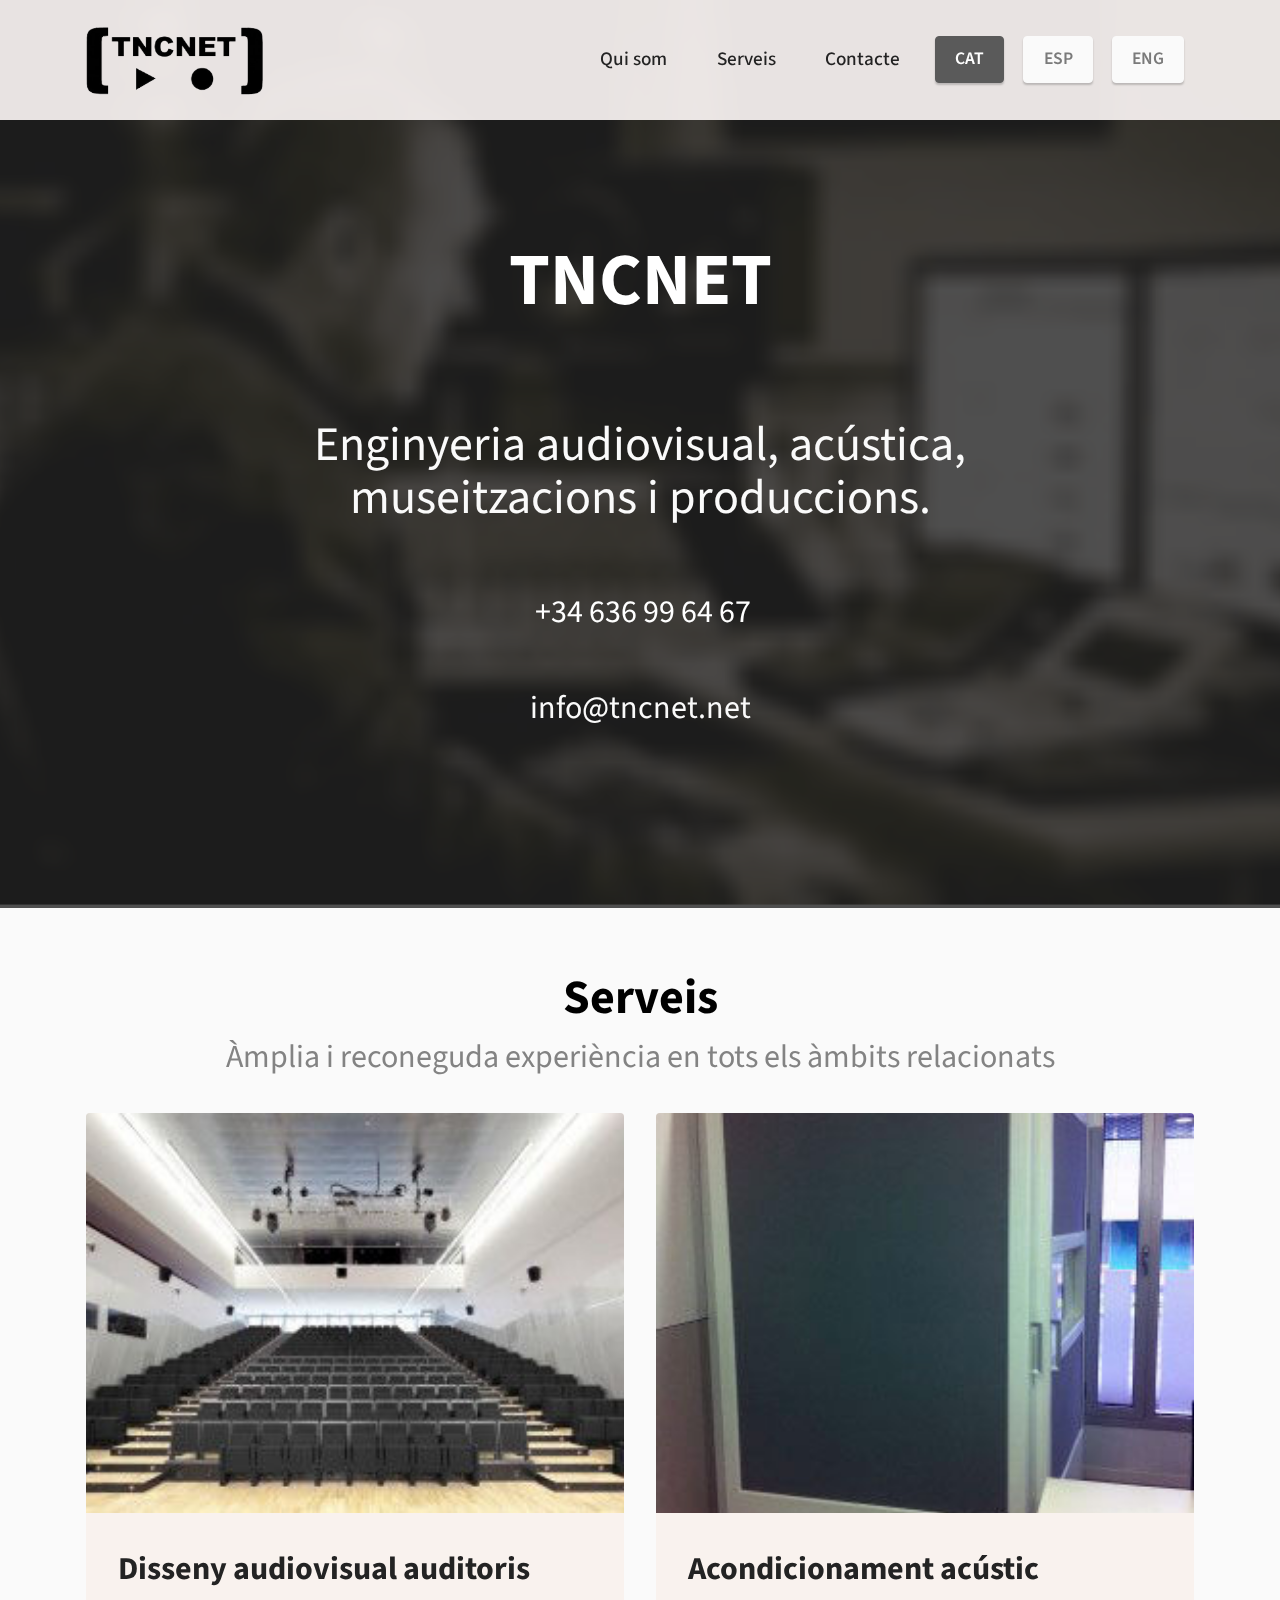
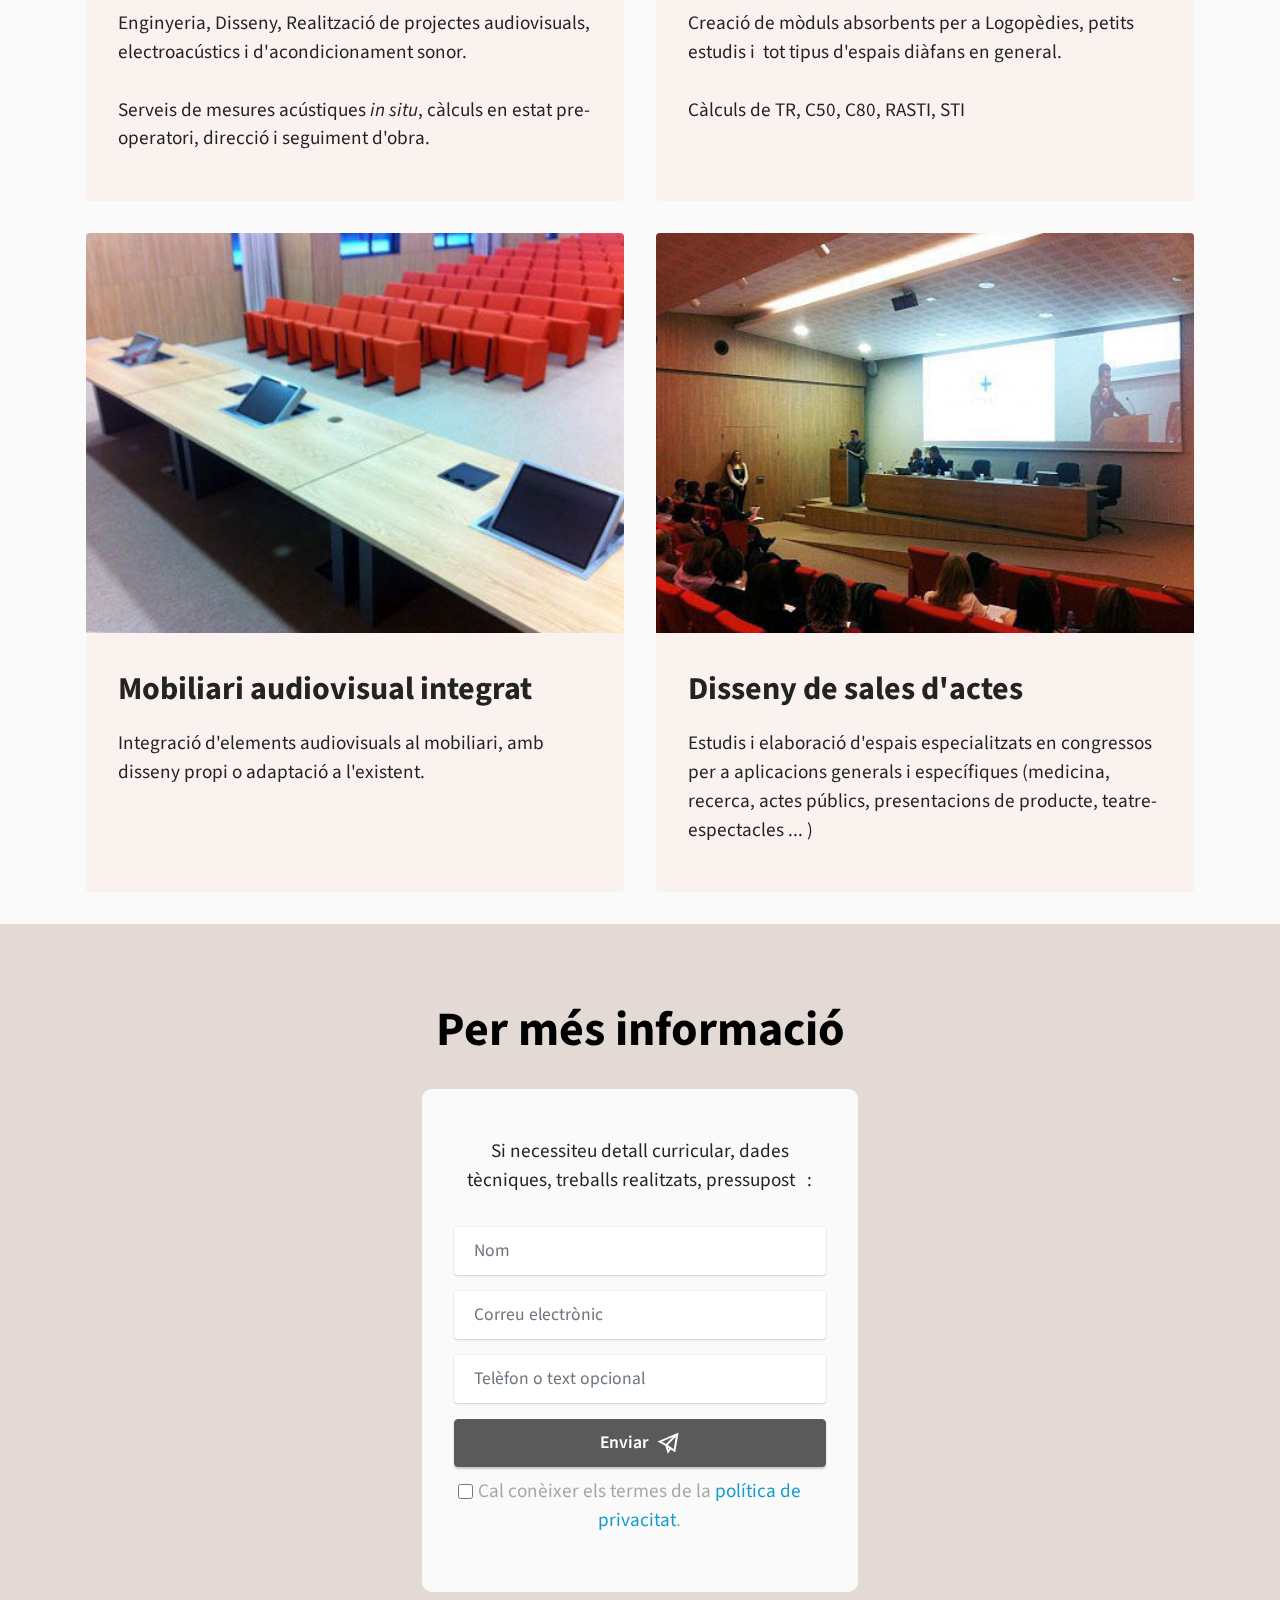
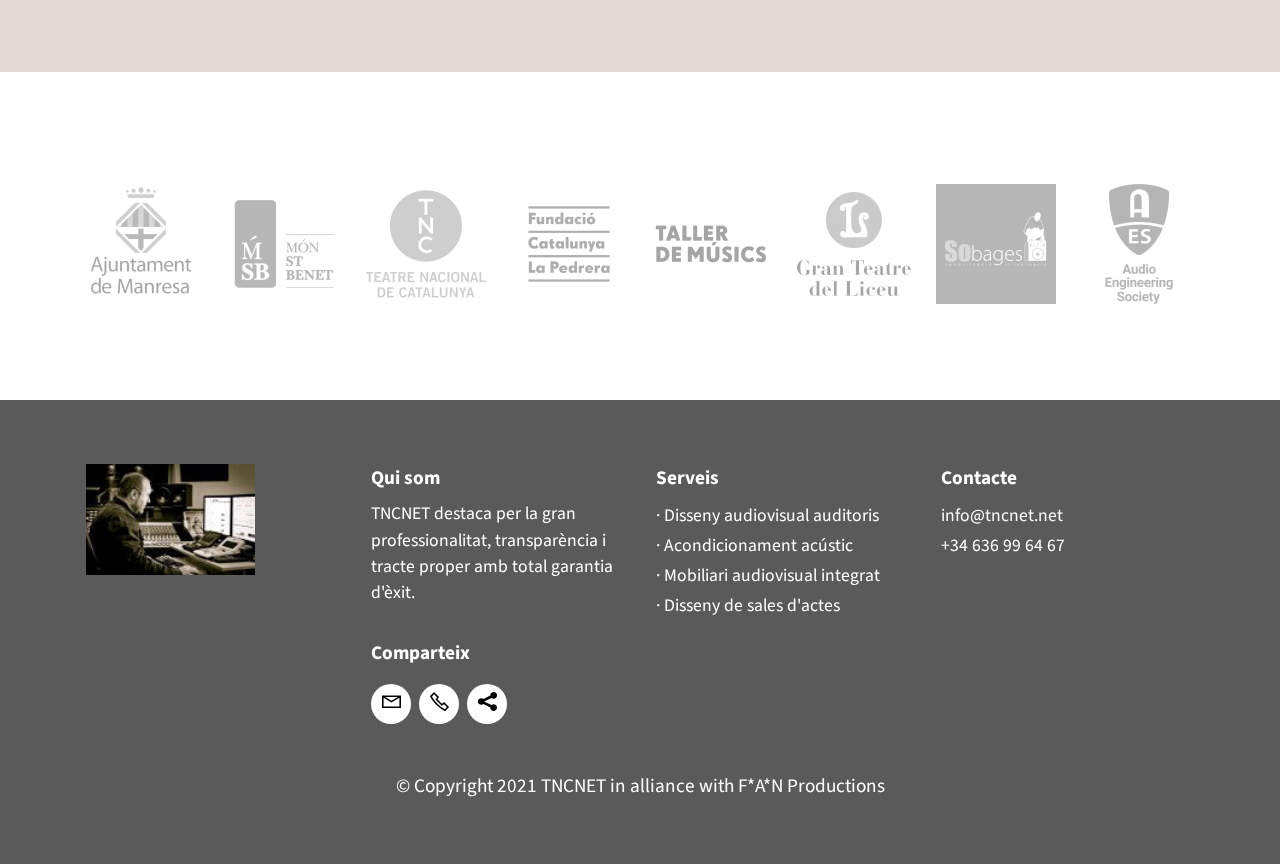
<file: index.html>
<!DOCTYPE html>
<html  >
<head>
  <!-- Site made with Mobirise Website Builder v5.4.1, https://mobirise.com -->
  <meta charset="UTF-8">
  <meta http-equiv="X-UA-Compatible" content="IE=edge">
  <meta name="generator" content="Mobirise v5.4.1, mobirise.com">
  <meta name="twitter:card" content="summary_large_image"/>
  <meta name="twitter:image:src" content="assets/images/index-meta.jpg">
  <meta property="og:image" content="assets/images/index-meta.jpg">
  <meta name="twitter:title" content="TNCNET">
  <meta name="viewport" content="width=device-width, initial-scale=1, minimum-scale=1">
  <link rel="shortcut icon" href="assets/images/favicon2-128x128.png" type="image/x-icon">
  <meta name="description" content="TNCNET Enginyeria audiovisual, acústica, museïtzacions i produccions.">
  
  
  <title>TNCNET</title>
  <link rel="stylesheet" href="assets/web/assets/mobirise-icons2/mobirise2.css">
  <link rel="stylesheet" href="assets/bootstrap/css/bootstrap.min.css">
  <link rel="stylesheet" href="assets/bootstrap/css/bootstrap-grid.min.css">
  <link rel="stylesheet" href="assets/bootstrap/css/bootstrap-reboot.min.css">
  <link rel="stylesheet" href="assets/parallax/jarallax.css">
  <link rel="stylesheet" href="assets/web/assets/gdpr-plugin/gdpr-styles.css">
  <link rel="stylesheet" href="assets/dropdown/css/style.css">
  <link rel="stylesheet" href="assets/socicon/css/styles.css">
  <link rel="stylesheet" href="assets/theme/css/style.css">
  <link rel="preload" href="https://fonts.googleapis.com/css?family=Source+Sans+Pro:200,200i,300,300i,400,400i,600,600i,700,700i,900,900i&display=swap" as="style" onload="this.onload=null;this.rel='stylesheet'">
  <noscript><link rel="stylesheet" href="https://fonts.googleapis.com/css?family=Source+Sans+Pro:200,200i,300,300i,400,400i,600,600i,700,700i,900,900i&display=swap"></noscript>
  <link rel="preload" as="style" href="assets/mobirise/css/mbr-additional.css"><link rel="stylesheet" href="assets/mobirise/css/mbr-additional.css" type="text/css">
  
  
  
  
</head>
<body>
  
  <section data-bs-version="5.1" class="menu menu2 cid-sJxQ693kge" once="menu" id="menu2-a">
    
    <nav class="navbar navbar-dropdown navbar-fixed-top navbar-expand-lg">
        <div class="container">
            <div class="navbar-brand">
                <span class="navbar-logo">
                    <a href="index.html">
                        <img src="assets/images/logo-negre-transp-sq-354x354.png" alt="" style="height: 6.2rem;">
                    </a>
                </span>
                
            </div>
            <button class="navbar-toggler" type="button" data-toggle="collapse" data-bs-toggle="collapse" data-target="#navbarSupportedContent" data-bs-target="#navbarSupportedContent" aria-controls="navbarNavAltMarkup" aria-expanded="false" aria-label="Toggle navigation">
                <div class="hamburger">
                    <span></span>
                    <span></span>
                    <span></span>
                    <span></span>
                </div>
            </button>
            <div class="collapse navbar-collapse" id="navbarSupportedContent">
                <ul class="navbar-nav nav-dropdown" data-app-modern-menu="true"><li class="nav-item"><a class="nav-link link text-black text-primary display-7" href="index.html#footer4-b">Qui som</a></li>
                    <li class="nav-item"><a class="nav-link link text-black text-primary display-7" href="index.html#features4-d">
                            Serveis<br></a></li>
                    <li class="nav-item"><a class="nav-link link text-black text-primary display-7" href="index.html#form7-f">Contacte</a>
                    </li></ul>
                
                <div class="navbar-buttons mbr-section-btn"><a class="btn btn-success display-4" href="index.html">CAT</a> <a class="btn btn-white display-4" href="esp.html">ESP</a> <a class="btn btn-white display-4" href="eng.html">ENG<br></a></div>
            </div>
        </div>
    </nav>
</section>

<section data-bs-version="5.1" class="header3 cid-sJy4nannp2 mbr-parallax-background" id="header3-c">

    

    <div class="mbr-overlay" style="opacity: 0.8; background-color: rgb(35, 35, 35);"></div>

    <div class="align-center container">
        <div class="row justify-content-center">
            <div class="col-12 col-lg-8">
                <h1 class="mbr-section-title mbr-fonts-style mb-3 display-1"><br><strong>TNCNET</strong><br><strong><br></strong></h1>
                <h2 class="mbr-section-subtitle mbr-fonts-style mb-3 display-2">Enginyeria audiovisual, acústica, museitzacions i produccions.</h2>
                <p class="mbr-text mbr-fonts-style display-5"><br>&nbsp;+34 636 99 64 67<br><br><a href="mailto:info@tncnet.net" class="text-white">info@tncnet.net</a><br></p>
                
            </div>
        </div>
    </div>
</section>

<section data-bs-version="5.1" class="features4 cid-sJzllHs8Yn" id="features4-d">
    
    
    <div class="container">
        <div class="mbr-section-head">
            <h4 class="mbr-section-title mbr-fonts-style align-center mb-0 display-2"><strong>
                Serveis</strong></h4>
            <h5 class="mbr-section-subtitle mbr-fonts-style align-center mb-0 mt-2 display-5">Àmplia i reconeguda experiència en tots els àmbits relacionats</h5>
        </div>
        <div class="row mt-4">
            <div class="item features-image сol-12 col-md-6 col-lg-6 active">
                <div class="item-wrapper">
                    <div class="item-img">
                        <img src="assets/images/280-0-3533157-105948-280x196.jpg" alt="" title="" data-slide-to="0" data-bs-slide-to="0">
                    </div>
                    <div class="item-content">
                        <h5 class="item-title mbr-fonts-style display-5"><strong>Disseny audiovisual auditoris<br></strong></h5>
                        
                        <p class="mbr-text mbr-fonts-style mt-3 display-7">Enginyeria, Disseny, Realització de projectes audiovisuals, electroacústics i d'acondicionament sonor.<br>
<br>Serveis de mesures acústiques <em>in situ</em>, càlculs en estat pre-operatori, direcció i seguiment d'obra.<br></p>
                    </div>
                    
                </div>
            </div>
            
            <div class="item features-image сol-12 col-md-6 col-lg-6">
                <div class="item-wrapper">
                    <div class="item-img">
                        <img src="assets/images/280-0-3532779-105949-280x374.jpg" alt="" title="" data-slide-to="1" data-bs-slide-to="1">
                    </div>
                    <div class="item-content">
                        <h5 class="item-title mbr-fonts-style display-5"><strong>Acondicionament acústic</strong><br></h5>
                        
                        <p class="mbr-text mbr-fonts-style mt-3 display-7">Creació de mòduls absorbents per a Logopèdies, petits estudis i&nbsp; tot tipus d'espais diàfans en general.<br>
<br>Càlculs de TR, C50, C80, RASTI, STI<br></p>
                    </div>
                    
                </div>
            </div><div class="item features-image сol-12 col-md-6 col-lg-6">
                <div class="item-wrapper">
                    <div class="item-img">
                        <img src="assets/images/440-0-3531470-105949-440x328.jpg" alt="" title="" data-slide-to="2" data-bs-slide-to="2">
                    </div>
                    <div class="item-content">
                        <h5 class="item-title mbr-fonts-style display-5"><strong>Mobiliari audiovisual integrat</strong></h5>
                        
                        <p class="mbr-text mbr-fonts-style mt-3 display-7">Integració d'elements audiovisuals al mobiliari, amb disseny propi o adaptació a l'existent.<br><br></p>
                    </div>
                    
                </div>
            </div><div class="item features-image сol-12 col-md-6 col-lg-6">
                <div class="item-wrapper">
                    <div class="item-img">
                        <img src="assets/images/440-0-3531468-105949-440x328.jpg" alt="" title="" data-slide-to="3" data-bs-slide-to="3">
                    </div>
                    <div class="item-content">
                        <h5 class="item-title mbr-fonts-style display-5"><strong>Disseny de sales d'actes</strong></h5>
                        
                        <p class="mbr-text mbr-fonts-style mt-3 display-7">Estudis i elaboració d'espais especialitzats en congressos per a aplicacions generals i específiques (medicina, recerca, actes públics, presentacions de producte,  teatre-espectacles ... )<br></p>
                    </div>
                    
                </div>
            </div>

        </div>
    </div>
</section>

<section data-bs-version="5.1" class="form7 cid-sJzypygAZo" id="form7-f">
    
    
    <div class="container">
        <div class="mbr-section-head">
            <h3 class="mbr-section-title mbr-fonts-style align-center mb-0 display-2"><strong>Per més informació</strong></h3>
            
        </div>
        <div class="row justify-content-center mt-4">
            <div class="col-lg-8 mx-auto mbr-form" data-form-type="formoid">
                <form action="https://mobirise.eu/" method="POST" class="mbr-form form-with-styler mx-auto" data-form-title="Form Name"><input type="hidden" name="email" data-form-email="true" value="n2ZhlMIg/NEO07nO8/ekLpgXBn0ohzSUQUsSRLzn6tiI0lVAGU/O+hUuTVPPwo5NzUHO2XrVq9gP45bHzgceQMe/UZy+E0aS7OvrBqZ5k+UHDg55SPxoojmfzccs54nq">
                    <p class="mbr-text mbr-fonts-style align-center mb-4 display-7">Si necessiteu detall curricular, dades tècniques, treballs realitzats, pressupost&nbsp; &nbsp;:</p>
                    <div class="row">
                        <div hidden="hidden" data-form-alert="" class="alert alert-success col-12">Gràcies per escriure'ns, de seguida us contactarem.
Salutacions.</div>
                        <div hidden="hidden" data-form-alert-danger="" class="alert alert-danger col-12">Oops...! some
                            problem!</div>
                    </div>
                    <div class="dragArea row">
                        <div class="col-lg-12 col-md-12 col-sm-12 form-group mb-3" data-for="name">
                            <input type="text" name="name" placeholder="Nom" data-form-field="name" class="form-control" value="" id="name-form7-f">
                        </div>
                        <div class="col-lg-12 col-md-12 col-sm-12 form-group mb-3" data-for="email">
                            <input type="email" name="email" placeholder="Correu electrònic" data-form-field="email" class="form-control" value="" id="email-form7-f">
                        </div>
                        <div data-for="phone" class="col-lg-12 col-md-12 col-sm-12 form-group mb-3">
                            <input type="tel" name="phone" placeholder="Telèfon o text opcional" data-form-field="phone" class="form-control" value="" id="phone-form7-f">
                        </div>
                        <div class="col-auto mbr-section-btn align-center"><button type="submit" class="btn btn-success display-4"><span class="mobi-mbri mobi-mbri-paper-plane mbr-iconfont mbr-iconfont-btn"></span>Enviar</button></div>
                    </div>
                <span class="gdpr-block">
<label>
<span class="textGDPR display-7" style="color: #a7a7a7"><input type="checkbox" name="gdpr" id="gdpr-form7-f" required="">Cal conèixer els termes de la <a style="color: #149dcc; text-decoration: none;" href="policy.html">política de privacitat</a>.</span>
</label>
</span></form>
            </div>
        </div>
    </div>
</section>

<section data-bs-version="5.1" class="clients1 cid-sJzx4ZHbN5" id="clients1-e">
    
    <div class="images-container container">
        <div class="mbr-section-head">
            
            
            
        </div>
        <div class="row justify-content-center mt-4">
            <div class="col-md-3 card">
                <img src="assets/images/ajuntament-manresa-1-240x240.png" alt="">
            </div>
            <div class="col-md-3 card">
                <img src="assets/images/msb-240x240.png" alt="">
            </div>
            <div class="col-md-3 card">
                <img src="assets/images/tnc-240x240.png" alt="">
            </div>
            <div class="col-md-3 card">
                <img src="assets/images/fclp-240x240.png" alt="">
            </div>
            <div class="col-md-3 card">
                <img src="assets/images/taller-de-msics-240x240.png" alt="">
            </div>
            <div class="col-md-3 card">
                <img src="assets/images/liceu-240x240.png" alt="">
            </div>
            <div class="col-md-3 card">
                <img src="assets/images/sobages-1-240x240.png" alt="">
            </div>
            <div class="col-md-3 card">
                <img src="assets/images/aes-2-240x240.png" alt="">
            </div>
        </div>
    </div>
</section>

<section data-bs-version="5.1" class="footer4 cid-sJxRwlLPLX" once="footers" id="footer4-b">

    
    
    <div class="container">
        <div class="row mbr-white">
            <div class="col-6 col-lg-3">
                <div class="media-wrap col-md-8 col-12">
                    <a href="index.html">
                        <img src="assets/images/140-0-3499539-105949-140x92.jpg" alt="">
                    </a>
                </div>
            </div>
            <div class="col-12 col-md-6 col-lg-3">
                <h5 class="mbr-section-subtitle mbr-fonts-style mb-2 display-7"><strong>Qui som</strong></h5>
                <p class="mbr-text mbr-fonts-style mb-4 display-4">TNCNET destaca per la gran professionalitat, transparència i tracte proper amb total garantia d'èxit.</p>
                <h5 class="mbr-section-subtitle mbr-fonts-style mb-3 display-7"><strong>Comparteix</strong></h5>
                <div class="social-row display-7">
                    <div class="soc-item">
                        <a href="mailto:info@tcnet.net">
                            <span class="mbr-iconfont mobi-mbri-letter mobi-mbri"></span>
                        </a>
                    </div>
                    <div class="soc-item">
                        <a href="sms:+34636996467">
                            <span class="mbr-iconfont mobi-mbri-phone mobi-mbri"></span>
                        </a>
                    </div>
                    <div class="soc-item">
                        <a href="index.html">
                            <span class="mbr-iconfont socicon-sharethis socicon"></span>
                        </a>
                    </div>
                    
                </div>
            </div>
            <div class="col-12 col-md-6 col-lg-3">
                <h5 class="mbr-section-subtitle mbr-fonts-style mb-2 display-7">
                    <strong>Serveis</strong></h5>
                <ul class="list mbr-fonts-style display-4">
                    <li class="mbr-text item-wrap">· Disseny audiovisual auditoris</li>
                    <li class="mbr-text item-wrap">· Acondicionament acústic</li>
                    <li class="mbr-text item-wrap">· Mobiliari audiovisual integrat</li>
                    <li class="mbr-text item-wrap">· Disseny de sales d'actes</li>
                </ul>
            </div>
            <div class="col-12 col-md-6 col-lg-3">
                <h5 class="mbr-section-subtitle mbr-fonts-style mb-2 display-7">
                    <strong>Contacte</strong></h5>
                <ul class="list mbr-fonts-style display-4">
                    <li class="mbr-text item-wrap"><a href="mailto:info@tncnet.com" class="text-white">info@tncnet.net</a></li><li class="mbr-text item-wrap">+34 636 99 64 67</li>
                    <li class="mbr-text item-wrap"><br></li>
                </ul>
            </div>
            <div class="col-12 mt-4">
                <p class="mbr-text mb-0 mbr-fonts-style copyright align-center display-7">
                    © Copyright 2021 TNCNET in alliance with F*A*N Productions</p>
            </div>
        </div>
    </div>
</section>

<section style="background-color: #fff; font-family: -apple-system, BlinkMacSystemFont, 'Segoe UI', 'Roboto', 'Helvetica Neue', Arial, sans-serif; color:#aaa; font-size:12px; padding: 0; align-items: center; display: flex;">
<a href="https://mobirise.site/l"></a></section>

<script src="assets/bootstrap/js/bootstrap.bundle.min.js"></script>
<script src="assets/parallax/jarallax.js"></script>
<script src="assets/smoothscroll/smooth-scroll.js"></script>
<script src="assets/ytplayer/index.js"></script>
<script src="assets/dropdown/js/navbar-dropdown.js"></script>
<script src="assets/theme/js/script.js"></script>
<script src="assets/formoid/formoid.min.js"></script>  
    
</body>
</html>
</file>
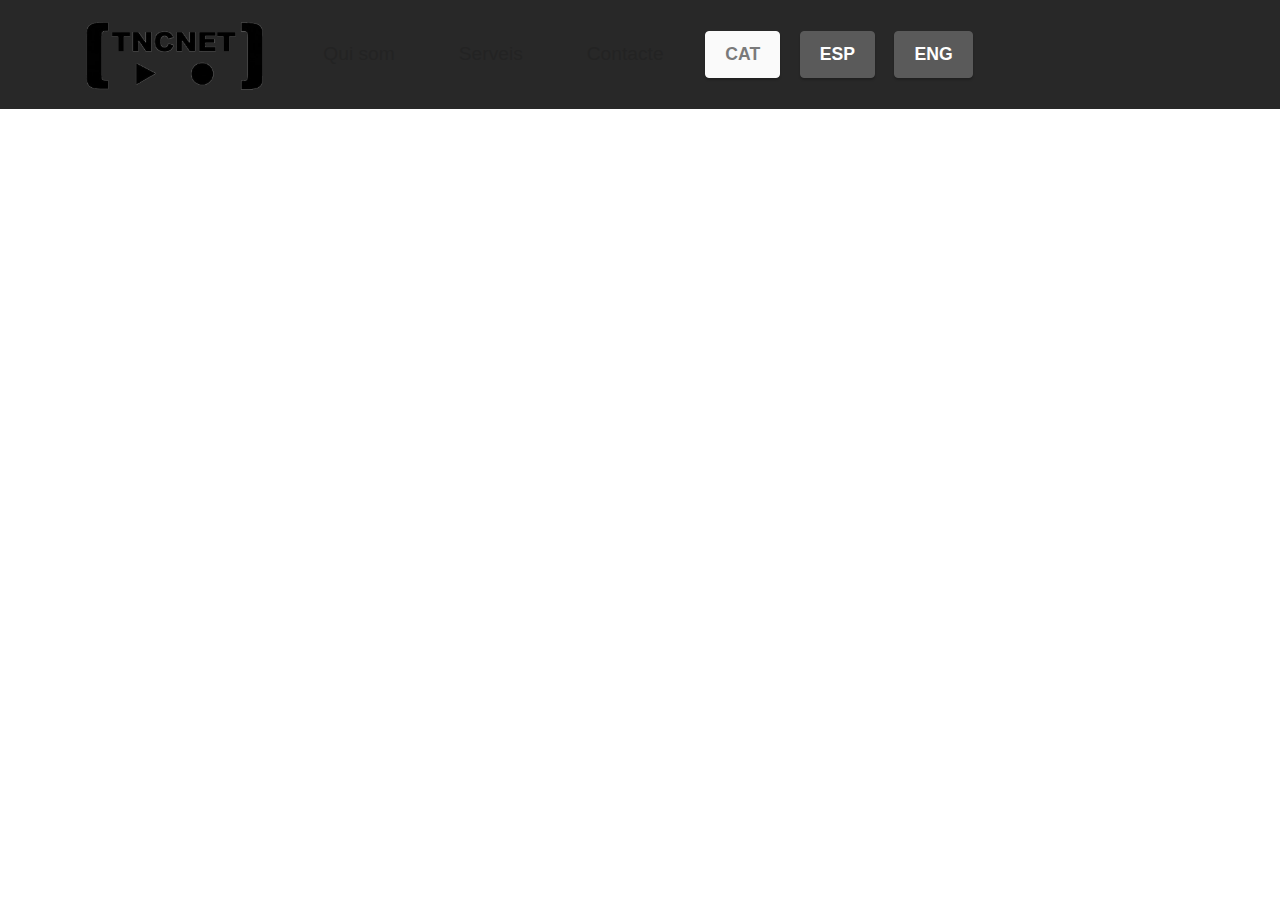
<file: eng.html>
<!DOCTYPE html>
<html  >
<head>
  <!-- Site made with Mobirise Website Builder v5.4.1, https://mobirise.com -->
  <meta charset="UTF-8">
  <meta http-equiv="X-UA-Compatible" content="IE=edge">
  <meta name="generator" content="Mobirise v5.4.1, mobirise.com">
  <meta name="twitter:card" content="summary_large_image"/>
  <meta name="twitter:image:src" content="assets/images/eng-meta.jpg">
  <meta property="og:image" content="assets/images/eng-meta.jpg">
  <meta name="twitter:title" content="TNCNET eng">
  <meta name="viewport" content="width=device-width, initial-scale=1, minimum-scale=1">
  <link rel="shortcut icon" href="assets/images/favicon-128x128.png" type="image/x-icon">
  <meta name="description" content="TNCNET Audiovisual Engineering, Acoustics, Museizations and Productions.">
  
  
  <title>TNCNET eng</title>
  <link rel="stylesheet" href="assets/bootstrap/css/bootstrap.min.css">
  <link rel="stylesheet" href="assets/bootstrap/css/bootstrap-grid.min.css">
  <link rel="stylesheet" href="assets/bootstrap/css/bootstrap-reboot.min.css">
  <link rel="stylesheet" href="assets/dropdown/css/style.css">
  <link rel="stylesheet" href="assets/socicon/css/styles.css">
  <link rel="stylesheet" href="assets/theme/css/style.css">
  <link rel="preload" href="https://fonts.googleapis.com/css?family=Jost:100,200,300,400,500,600,700,800,900,100i,200i,300i,400i,500i,600i,700i,800i,900i&display=swap" as="style" onload="this.onload=null;this.rel='stylesheet'">
  <noscript><link rel="stylesheet" href="https://fonts.googleapis.com/css?family=Jost:100,200,300,400,500,600,700,800,900,100i,200i,300i,400i,500i,600i,700i,800i,900i&display=swap"></noscript>
  <link rel="preload" as="style" href="assets/mobirise/css/mbr-additional.css"><link rel="stylesheet" href="assets/mobirise/css/mbr-additional.css" type="text/css">
  
  
  
  
</head>
<body>
  
  <section data-bs-version="5.1" class="menu menu2 cid-sJxPJzlJVs" once="menu" id="menu2-8">
    
    <nav class="navbar navbar-dropdown navbar-fixed-top navbar-expand-lg">
        <div class="container">
            <div class="navbar-brand">
                <span class="navbar-logo">
                    <a href="index.html">
                        <img src="assets/images/logo-negre-transp-sq-354x354.png" alt="" style="height: 6.2rem;">
                    </a>
                </span>
                
            </div>
            <button class="navbar-toggler" type="button" data-toggle="collapse" data-bs-toggle="collapse" data-target="#navbarSupportedContent" data-bs-target="#navbarSupportedContent" aria-controls="navbarNavAltMarkup" aria-expanded="false" aria-label="Toggle navigation">
                <div class="hamburger">
                    <span></span>
                    <span></span>
                    <span></span>
                    <span></span>
                </div>
            </button>
            <div class="collapse navbar-collapse" id="navbarSupportedContent">
                <ul class="navbar-nav nav-dropdown" data-app-modern-menu="true"><li class="nav-item"><a class="nav-link link text-black text-primary display-7" href="index.html#footer4-b">Qui som</a></li>
                    <li class="nav-item"><a class="nav-link link text-black text-primary display-7" href="index.html#features4-d">
                            Serveis<br></a></li>
                    <li class="nav-item"><a class="nav-link link text-black text-primary display-7" href="index.html#form7-f">Contacte</a>
                    </li></ul>
                
                <div class="navbar-buttons mbr-section-btn"><a class="btn btn-white display-4" href="index.html">CAT</a> <a class="btn btn-success display-4" href="esp.html">ESP</a> <a class="btn btn-success display-4" href="eng.html">ENG<br></a></div>
            </div>
        </div>
    </nav>
</section><section style="background-color: #fff; font-family: -apple-system, BlinkMacSystemFont, 'Segoe UI', 'Roboto', 'Helvetica Neue', Arial, sans-serif; color:#aaa; font-size:12px; padding: 0; align-items: center; display: flex;"><a href="https://mobirise.site/v" style="flex: 1 1; height: 3rem; padding-left: 1rem;"></a><p style="flex: 0 0 auto; margin:0; padding-right:1rem;">Built with Mobirise - <a href="https://mobirise.site/m" style="color:#aaa;">Find more</a></p></section><script src="assets/bootstrap/js/bootstrap.bundle.min.js"></script>  <script src="assets/smoothscroll/smooth-scroll.js"></script>  <script src="assets/ytplayer/index.js"></script>  <script src="assets/dropdown/js/navbar-dropdown.js"></script>  <script src="assets/theme/js/script.js"></script>  
  
  
 <div id="scrollToTop" class="scrollToTop mbr-arrow-up"><a style="text-align: center;"><i class="mbr-arrow-up-icon mbr-arrow-up-icon-cm cm-icon cm-icon-smallarrow-up"></i></a></div>
  </body>
</html>
</file>
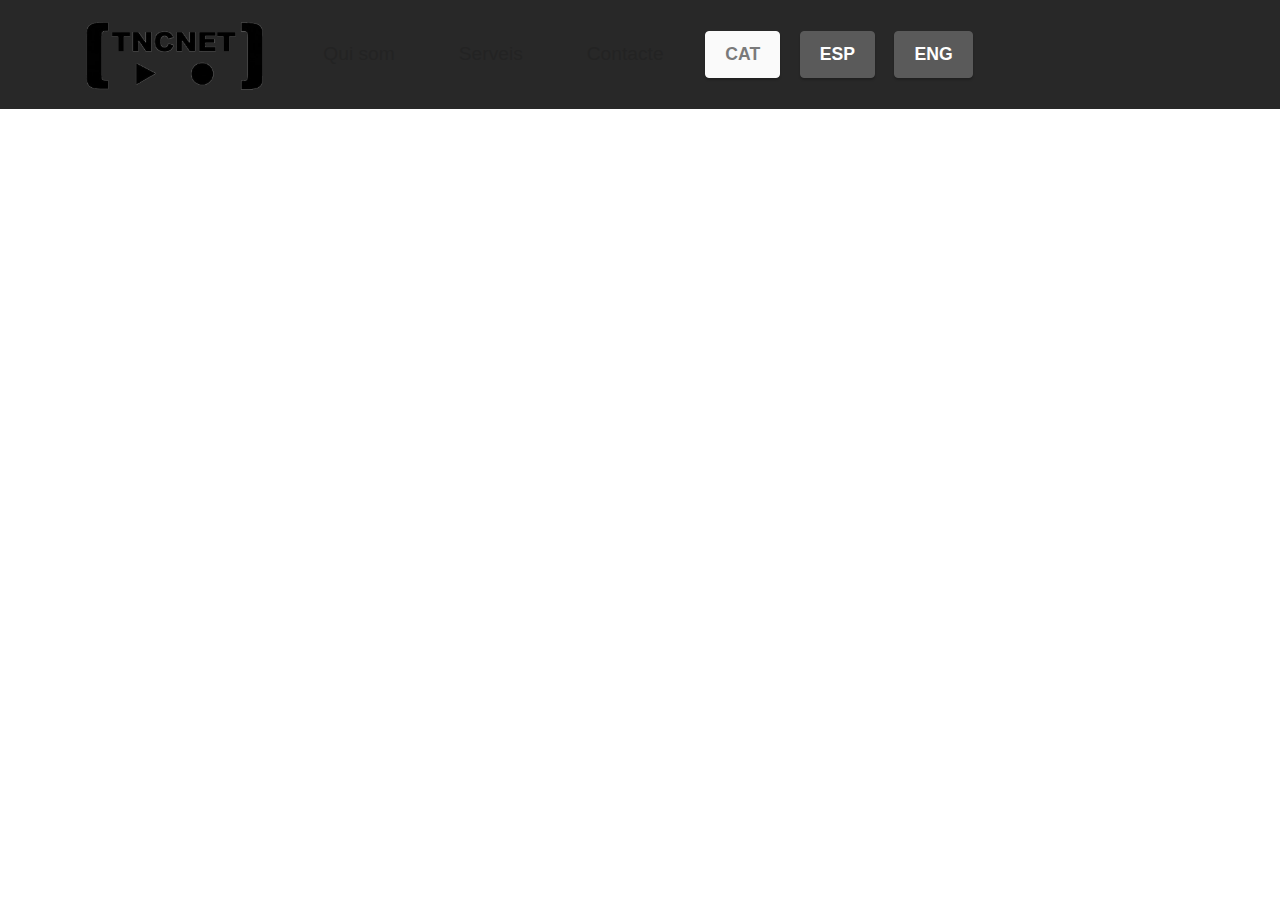
<file: esp.html>
<!DOCTYPE html>
<html  >
<head>
  <!-- Site made with Mobirise Website Builder v5.4.1, https://mobirise.com -->
  <meta charset="UTF-8">
  <meta http-equiv="X-UA-Compatible" content="IE=edge">
  <meta name="generator" content="Mobirise v5.4.1, mobirise.com">
  <meta name="twitter:card" content="summary_large_image"/>
  <meta name="twitter:image:src" content="assets/images/esp-meta.jpg">
  <meta property="og:image" content="assets/images/esp-meta.jpg">
  <meta name="twitter:title" content="TNCNET esp">
  <meta name="viewport" content="width=device-width, initial-scale=1, minimum-scale=1">
  <link rel="shortcut icon" href="assets/images/favicon-128x128.png" type="image/x-icon">
  <meta name="description" content="TNCNET Ingenieria audiovisual, Acústica, Museizazciones y Producciones.">
  
  
  <title>TNCNET esp</title>
  <link rel="stylesheet" href="assets/bootstrap/css/bootstrap.min.css">
  <link rel="stylesheet" href="assets/bootstrap/css/bootstrap-grid.min.css">
  <link rel="stylesheet" href="assets/bootstrap/css/bootstrap-reboot.min.css">
  <link rel="stylesheet" href="assets/dropdown/css/style.css">
  <link rel="stylesheet" href="assets/socicon/css/styles.css">
  <link rel="stylesheet" href="assets/theme/css/style.css">
  <link rel="preload" href="https://fonts.googleapis.com/css?family=Jost:100,200,300,400,500,600,700,800,900,100i,200i,300i,400i,500i,600i,700i,800i,900i&display=swap" as="style" onload="this.onload=null;this.rel='stylesheet'">
  <noscript><link rel="stylesheet" href="https://fonts.googleapis.com/css?family=Jost:100,200,300,400,500,600,700,800,900,100i,200i,300i,400i,500i,600i,700i,800i,900i&display=swap"></noscript>
  <link rel="preload" as="style" href="assets/mobirise/css/mbr-additional.css"><link rel="stylesheet" href="assets/mobirise/css/mbr-additional.css" type="text/css">
  
  
  
  
</head>
<body>
  
  <section data-bs-version="5.1" class="menu menu2 cid-sJxQ2O1Xqw" once="menu" id="menu2-9">
    
    <nav class="navbar navbar-dropdown navbar-fixed-top navbar-expand-lg">
        <div class="container">
            <div class="navbar-brand">
                <span class="navbar-logo">
                    <a href="index.html">
                        <img src="assets/images/logo-negre-transp-sq-354x354.png" alt="" style="height: 6.2rem;">
                    </a>
                </span>
                
            </div>
            <button class="navbar-toggler" type="button" data-toggle="collapse" data-bs-toggle="collapse" data-target="#navbarSupportedContent" data-bs-target="#navbarSupportedContent" aria-controls="navbarNavAltMarkup" aria-expanded="false" aria-label="Toggle navigation">
                <div class="hamburger">
                    <span></span>
                    <span></span>
                    <span></span>
                    <span></span>
                </div>
            </button>
            <div class="collapse navbar-collapse" id="navbarSupportedContent">
                <ul class="navbar-nav nav-dropdown" data-app-modern-menu="true"><li class="nav-item"><a class="nav-link link text-black text-primary display-7" href="index.html#footer4-b">Qui som</a></li>
                    <li class="nav-item"><a class="nav-link link text-black text-primary display-7" href="index.html#features4-d">
                            Serveis<br></a></li>
                    <li class="nav-item"><a class="nav-link link text-black text-primary display-7" href="index.html#form7-f">Contacte</a>
                    </li></ul>
                
                <div class="navbar-buttons mbr-section-btn"><a class="btn btn-white display-4" href="index.html">CAT</a> <a class="btn btn-success display-4" href="esp.html">ESP</a> <a class="btn btn-success display-4" href="eng.html">ENG<br></a></div>
            </div>
        </div>
    </nav>
</section><section style="background-color: #fff; font-family: -apple-system, BlinkMacSystemFont, 'Segoe UI', 'Roboto', 'Helvetica Neue', Arial, sans-serif; color:#aaa; font-size:12px; padding: 0; align-items: center; display: flex;"><a href="https://mobirise.site/i" style="flex: 1 1; height: 3rem; padding-left: 1rem;"></a><p style="flex: 0 0 auto; margin:0; padding-right:1rem;">Mobirise page creator - <a href="https://mobirise.site/n" style="color:#aaa;">Find more</a></p></section><script src="assets/bootstrap/js/bootstrap.bundle.min.js"></script>  <script src="assets/smoothscroll/smooth-scroll.js"></script>  <script src="assets/ytplayer/index.js"></script>  <script src="assets/dropdown/js/navbar-dropdown.js"></script>  <script src="assets/theme/js/script.js"></script>  
  
  
 <div id="scrollToTop" class="scrollToTop mbr-arrow-up"><a style="text-align: center;"><i class="mbr-arrow-up-icon mbr-arrow-up-icon-cm cm-icon cm-icon-smallarrow-up"></i></a></div>
  </body>
</html>
</file>
<file: assets/web/assets/mobirise-icons2/mobirise2.css>
@font-face {
  font-family: 'Moririse2';
  font-display: swap;
  src:  url('mobirise2.eot?f2bix4');
  src:  url('mobirise2.eot?f2bix4#iefix') format('embedded-opentype'),
    url('mobirise2.ttf?f2bix4') format('truetype'),
    url('mobirise2.woff?f2bix4') format('woff'),
    url('mobirise2.svg?f2bix4#mobirise2') format('svg');
  font-weight: normal;
  font-style: normal;
}

[class^="mobi-"], [class*=" mobi-"] {
  /* use !important to prevent issues with browser extensions that change fonts */
  font-family: 'Moririse2' !important;
  speak: none;
  font-style: normal;
  font-weight: normal;
  font-variant: normal;
  text-transform: none;
  line-height: 1;

  /* Better Font Rendering =========== */
  -webkit-font-smoothing: antialiased;
  -moz-osx-font-smoothing: grayscale;
}

.mobi-mbri-add-submenu:before {
  content: "\e900";
}
.mobi-mbri-alert:before {
  content: "\e901";
}
.mobi-mbri-align-center:before {
  content: "\e902";
}
.mobi-mbri-align-justify:before {
  content: "\e903";
}
.mobi-mbri-align-left:before {
  content: "\e904";
}
.mobi-mbri-align-right:before {
  content: "\e905";
}
.mobi-mbri-android:before {
  content: "\e906";
}
.mobi-mbri-apple:before {
  content: "\e907";
}
.mobi-mbri-arrow-down:before {
  content: "\e908";
}
.mobi-mbri-arrow-next:before {
  content: "\e909";
}
.mobi-mbri-arrow-prev:before {
  content: "\e90a";
}
.mobi-mbri-arrow-up:before {
  content: "\e90b";
}
.mobi-mbri-bold:before {
  content: "\e90c";
}
.mobi-mbri-bookmark:before {
  content: "\e90d";
}
.mobi-mbri-bootstrap:before {
  content: "\e90e";
}
.mobi-mbri-briefcase:before {
  content: "\e90f";
}
.mobi-mbri-browse:before {
  content: "\e910";
}
.mobi-mbri-bulleted-list:before {
  content: "\e911";
}
.mobi-mbri-calendar:before {
  content: "\e912";
}
.mobi-mbri-camera:before {
  content: "\e913";
}
.mobi-mbri-cart-add:before {
  content: "\e914";
}
.mobi-mbri-cart-full:before {
  content: "\e915";
}
.mobi-mbri-cash:before {
  content: "\e916";
}
.mobi-mbri-change-style:before {
  content: "\e917";
}
.mobi-mbri-chat:before {
  content: "\e918";
}
.mobi-mbri-clock:before {
  content: "\e919";
}
.mobi-mbri-close:before {
  content: "\e91a";
}
.mobi-mbri-cloud:before {
  content: "\e91b";
}
.mobi-mbri-code:before {
  content: "\e91c";
}
.mobi-mbri-contact-form:before {
  content: "\e91d";
}
.mobi-mbri-credit-card:before {
  content: "\e91e";
}
.mobi-mbri-cursor-click:before {
  content: "\e91f";
}
.mobi-mbri-cust-feedback:before {
  content: "\e920";
}
.mobi-mbri-database:before {
  content: "\e921";
}
.mobi-mbri-delivery:before {
  content: "\e922";
}
.mobi-mbri-desktop:before {
  content: "\e923";
}
.mobi-mbri-devices:before {
  content: "\e924";
}
.mobi-mbri-down:before {
  content: "\e925";
}
.mobi-mbri-download-2:before {
  content: "\e926";
}
.mobi-mbri-download:before {
  content: "\e927";
}
.mobi-mbri-drag-n-drop-2:before {
  content: "\e928";
}
.mobi-mbri-drag-n-drop:before {
  content: "\e929";
}
.mobi-mbri-edit-2:before {
  content: "\e92a";
}
.mobi-mbri-edit:before {
  content: "\e92b";
}
.mobi-mbri-error:before {
  content: "\e92c";
}
.mobi-mbri-extension:before {
  content: "\e92d";
}
.mobi-mbri-features:before {
  content: "\e92e";
}
.mobi-mbri-file:before {
  content: "\e92f";
}
.mobi-mbri-flag:before {
  content: "\e930";
}
.mobi-mbri-folder:before {
  content: "\e931";
}
.mobi-mbri-gift:before {
  content: "\e932";
}
.mobi-mbri-github:before {
  content: "\e933";
}
.mobi-mbri-globe-2:before {
  content: "\e934";
}
.mobi-mbri-globe:before {
  content: "\e935";
}
.mobi-mbri-growing-chart:before {
  content: "\e936";
}
.mobi-mbri-hearth:before {
  content: "\e937";
}
.mobi-mbri-help:before {
  content: "\e938";
}
.mobi-mbri-home:before {
  content: "\e939";
}
.mobi-mbri-hot-cup:before {
  content: "\e93a";
}
.mobi-mbri-idea:before {
  content: "\e93b";
}
.mobi-mbri-image-gallery:before {
  content: "\e93c";
}
.mobi-mbri-image-slider:before {
  content: "\e93d";
}
.mobi-mbri-info:before {
  content: "\e93e";
}
.mobi-mbri-italic:before {
  content: "\e93f";
}
.mobi-mbri-key:before {
  content: "\e940";
}
.mobi-mbri-laptop:before {
  content: "\e941";
}
.mobi-mbri-layers:before {
  content: "\e942";
}
.mobi-mbri-left-right:before {
  content: "\e943";
}
.mobi-mbri-left:before {
  content: "\e944";
}
.mobi-mbri-letter:before {
  content: "\e945";
}
.mobi-mbri-like:before {
  content: "\e946";
}
.mobi-mbri-link:before {
  content: "\e947";
}
.mobi-mbri-lock:before {
  content: "\e948";
}
.mobi-mbri-login:before {
  content: "\e949";
}
.mobi-mbri-logout:before {
  content: "\e94a";
}
.mobi-mbri-magic-stick:before {
  content: "\e94b";
}
.mobi-mbri-map-pin:before {
  content: "\e94c";
}
.mobi-mbri-menu:before {
  content: "\e94d";
}
.mobi-mbri-mobile-2:before {
  content: "\e94e";
}
.mobi-mbri-mobile-horizontal:before {
  content: "\e94f";
}
.mobi-mbri-mobile:before {
  content: "\e950";
}
.mobi-mbri-mobirise:before {
  content: "\e951";
}
.mobi-mbri-more-horizontal:before {
  content: "\e952";
}
.mobi-mbri-more-vertical:before {
  content: "\e953";
}
.mobi-mbri-music:before {
  content: "\e954";
}
.mobi-mbri-new-file:before {
  content: "\e955";
}
.mobi-mbri-numbered-list:before {
  content: "\e956";
}
.mobi-mbri-opened-folder:before {
  content: "\e957";
}
.mobi-mbri-pages:before {
  content: "\e958";
}
.mobi-mbri-paper-plane:before {
  content: "\e959";
}
.mobi-mbri-paperclip:before {
  content: "\e95a";
}
.mobi-mbri-phone:before {
  content: "\e95b";
}
.mobi-mbri-photo:before {
  content: "\e95c";
}
.mobi-mbri-photos:before {
  content: "\e95d";
}
.mobi-mbri-pin:before {
  content: "\e95e";
}
.mobi-mbri-play:before {
  content: "\e95f";
}
.mobi-mbri-plus:before {
  content: "\e960";
}
.mobi-mbri-preview:before {
  content: "\e961";
}
.mobi-mbri-print:before {
  content: "\e962";
}
.mobi-mbri-protect:before {
  content: "\e963";
}
.mobi-mbri-question:before {
  content: "\e964";
}
.mobi-mbri-quote-left:before {
  content: "\e965";
}
.mobi-mbri-quote-right:before {
  content: "\e966";
}
.mobi-mbri-redo:before {
  content: "\e967";
}
.mobi-mbri-refresh:before {
  content: "\e968";
}
.mobi-mbri-responsive-2:before {
  content: "\e969";
}
.mobi-mbri-responsive:before {
  content: "\e96a";
}
.mobi-mbri-right:before {
  content: "\e96b";
}
.mobi-mbri-rocket:before {
  content: "\e96c";
}
.mobi-mbri-sad-face:before {
  content: "\e96d";
}
.mobi-mbri-sale:before {
  content: "\e96e";
}
.mobi-mbri-save:before {
  content: "\e96f";
}
.mobi-mbri-search:before {
  content: "\e970";
}
.mobi-mbri-setting-2:before {
  content: "\e971";
}
.mobi-mbri-setting-3:before {
  content: "\e972";
}
.mobi-mbri-setting:before {
  content: "\e973";
}
.mobi-mbri-share:before {
  content: "\e974";
}
.mobi-mbri-shopping-bag:before {
  content: "\e975";
}
.mobi-mbri-shopping-basket:before {
  content: "\e976";
}
.mobi-mbri-shopping-cart:before {
  content: "\e977";
}
.mobi-mbri-sites:before {
  content: "\e978";
}
.mobi-mbri-smile-face:before {
  content: "\e979";
}
.mobi-mbri-speed:before {
  content: "\e97a";
}
.mobi-mbri-star:before {
  content: "\e97b";
}
.mobi-mbri-success:before {
  content: "\e97c";
}
.mobi-mbri-sun:before {
  content: "\e97d";
}
.mobi-mbri-sun2:before {
  content: "\e97e";
}
.mobi-mbri-tablet-vertical:before {
  content: "\e97f";
}
.mobi-mbri-tablet:before {
  content: "\e980";
}
.mobi-mbri-target:before {
  content: "\e981";
}
.mobi-mbri-timer:before {
  content: "\e982";
}
.mobi-mbri-to-ftp:before {
  content: "\e983";
}
.mobi-mbri-to-local-drive:before {
  content: "\e984";
}
.mobi-mbri-touch-swipe:before {
  content: "\e985";
}
.mobi-mbri-touch:before {
  content: "\e986";
}
.mobi-mbri-trash:before {
  content: "\e987";
}
.mobi-mbri-underline:before {
  content: "\e988";
}
.mobi-mbri-undo:before {
  content: "\e989";
}
.mobi-mbri-unlink:before {
  content: "\e98a";
}
.mobi-mbri-unlock:before {
  content: "\e98b";
}
.mobi-mbri-up-down:before {
  content: "\e98c";
}
.mobi-mbri-up:before {
  content: "\e98d";
}
.mobi-mbri-update:before {
  content: "\e98e";
}
.mobi-mbri-upload-2:before {
  content: "\e98f";
}
.mobi-mbri-upload:before {
  content: "\e990";
}
.mobi-mbri-user-2:before {
  content: "\e991";
}
.mobi-mbri-user:before {
  content: "\e992";
}
.mobi-mbri-users:before {
  content: "\e993";
}
.mobi-mbri-video-play:before {
  content: "\e994";
}
.mobi-mbri-video:before {
  content: "\e995";
}
.mobi-mbri-watch:before {
  content: "\e996";
}
.mobi-mbri-website-theme-2:before {
  content: "\e997";
}
.mobi-mbri-website-theme:before {
  content: "\e998";
}
.mobi-mbri-wifi:before {
  content: "\e999";
}
.mobi-mbri-windows:before {
  content: "\e99a";
}
.mobi-mbri-zoom-in:before {
  content: "\e99b";
}
.mobi-mbri-zoom-out:before {
  content: "\e99c";
}
</file>
<file: assets/parallax/jarallax.css>
.jarallax {
    position: relative;
    z-index: 0;
}
.jarallax > .jarallax-img {
    position: absolute;
    object-fit: cover;
    /* support for plugin https://github.com/bfred-it/object-fit-images */
    font-family: 'object-fit: cover;';
    top: 0;
    left: 0;
    width: 100%;
    height: 100%;
    z-index: -1;
}
</file>
<file: assets/web/assets/gdpr-plugin/gdpr-styles.css>
.gdpr-block {
    padding: 10px;
    font-size: 14px;
    display: block;
    width: 100%;
    text-align: center;
}
.gdpr-block.covert {
	display: none;
}
.textGDPR {
    position: relative;
}
.gdpr-block label span.textGDPR input[name='gdpr']{
    width: 15px;
    height: 15px;
    margin: 0;
    position: absolute;
    top: 3px;
    left: -20px;
}
.gdpr-block label {
    color: #a7a7a7;
    vertical-align: middle;
    user-select: none;
    margin-bottom: 0;
}
</file>
<file: assets/dropdown/css/style.css>
.navbar-dropdown {
  left: 0;
  padding: 0;
  position: absolute;
  right: 0;
  top: 0;
  transition: all 0.45s ease;
  z-index: 1030;
  background: #282828; }
  .navbar-dropdown .navbar-logo {
    margin-right: 0.8rem;
    transition: margin 0.3s ease-in-out;
    vertical-align: middle; }
    .navbar-dropdown .navbar-logo img {
      height: 3.125rem;
      transition: all 0.3s ease-in-out; }
    .navbar-dropdown .navbar-logo.mbr-iconfont {
      font-size: 3.125rem;
      line-height: 3.125rem; }
  .navbar-dropdown .navbar-caption {
    font-weight: 700;
    white-space: normal;
    vertical-align: -4px;
    line-height: 3.125rem !important; }
    .navbar-dropdown .navbar-caption, .navbar-dropdown .navbar-caption:hover {
      color: inherit;
      text-decoration: none; }
  .navbar-dropdown .mbr-iconfont + .navbar-caption {
    vertical-align: -1px; }
  .navbar-dropdown.navbar-fixed-top {
    position: fixed; }
  .navbar-dropdown .navbar-brand span {
    vertical-align: -4px; }
  .navbar-dropdown.bg-color.transparent {
    background: none; }
  .navbar-dropdown.navbar-short .navbar-brand {
    padding: 0.625rem 0; }
    .navbar-dropdown.navbar-short .navbar-brand span {
      vertical-align: -1px; }
  .navbar-dropdown.navbar-short .navbar-caption {
    line-height: 2.375rem !important;
    vertical-align: -2px; }
  .navbar-dropdown.navbar-short .navbar-logo {
    margin-right: 0.5rem; }
    .navbar-dropdown.navbar-short .navbar-logo img {
      height: 2.375rem; }
    .navbar-dropdown.navbar-short .navbar-logo.mbr-iconfont {
      font-size: 2.375rem;
      line-height: 2.375rem; }
  .navbar-dropdown.navbar-short .mbr-table-cell {
    height: 3.625rem; }
  .navbar-dropdown .navbar-close {
    left: 0.6875rem;
    position: fixed;
    top: 0.75rem;
    z-index: 1000; }
  .navbar-dropdown .hamburger-icon {
    content: "";
    display: inline-block;
    vertical-align: middle;
    width: 16px;
    -webkit-box-shadow: 0 -6px 0 1px #282828,0 0 0 1px #282828,0 6px 0 1px #282828;
    -moz-box-shadow: 0 -6px 0 1px #282828,0 0 0 1px #282828,0 6px 0 1px #282828;
    box-shadow: 0 -6px 0 1px #282828,0 0 0 1px #282828,0 6px 0 1px #282828; }

.dropdown-menu .dropdown-toggle[data-toggle="dropdown-submenu"]::after {
  border-bottom: 0.35em solid transparent;
  border-left: 0.35em solid;
  border-right: 0;
  border-top: 0.35em solid transparent;
  margin-left: 0.3rem; }

.dropdown-menu .dropdown-item:focus {
  outline: 0; }

.nav-dropdown {
  font-size: 0.75rem;
  font-weight: 500;
  height: auto !important; }
  .nav-dropdown .nav-btn {
    padding-left: 1rem; }
  .nav-dropdown .link {
    margin: .667em 1.667em;
    font-weight: 500;
    padding: 0;
    transition: color .2s ease-in-out; }
    .nav-dropdown .link.dropdown-toggle {
      margin-right: 2.583em; }
      .nav-dropdown .link.dropdown-toggle::after {
        margin-left: .25rem;
        border-top: 0.35em solid;
        border-right: 0.35em solid transparent;
        border-left: 0.35em solid transparent;
        border-bottom: 0; }
      .nav-dropdown .link.dropdown-toggle[aria-expanded="true"] {
        margin: 0;
        padding: 0.667em 3.263em  0.667em 1.667em; }
  .nav-dropdown .link::after,
  .nav-dropdown .dropdown-item::after {
    color: inherit; }
  .nav-dropdown .btn {
    font-size: 0.75rem;
    font-weight: 700;
    letter-spacing: 0;
    margin-bottom: 0;
    padding-left: 1.25rem;
    padding-right: 1.25rem; }
  .nav-dropdown .dropdown-menu {
    border-radius: 0;
    border: 0;
    left: 0;
    margin: 0;
    padding-bottom: 1.25rem;
    padding-top: 1.25rem;
    position: relative; }
  .nav-dropdown .dropdown-submenu {
    margin-left: 0.125rem;
    top: 0; }
  .nav-dropdown .dropdown-item {
    font-weight: 500;
    line-height: 2;
    padding: 0.3846em 4.615em 0.3846em 1.5385em;
    position: relative;
    transition: color .2s ease-in-out, background-color .2s ease-in-out; }
    .nav-dropdown .dropdown-item::after {
      margin-top: -0.3077em;
      position: absolute;
      right: 1.1538em;
      top: 50%; }
    .nav-dropdown .dropdown-item:focus, .nav-dropdown .dropdown-item:hover {
      background: none; }

@media (max-width: 767px) {
  .nav-dropdown.navbar-toggleable-sm {
    bottom: 0;
    display: none;
    left: 0;
    overflow-x: hidden;
    position: fixed;
    top: 0;
    transform: translateX(-100%);
    -ms-transform: translateX(-100%);
    -webkit-transform: translateX(-100%);
    width: 18.75rem;
    z-index: 999; } }
.nav-dropdown.navbar-toggleable-xl {
  bottom: 0;
  display: none;
  left: 0;
  overflow-x: hidden;
  position: fixed;
  top: 0;
  transform: translateX(-100%);
  -ms-transform: translateX(-100%);
  -webkit-transform: translateX(-100%);
  width: 18.75rem;
  z-index: 999; }

.nav-dropdown-sm {
  display: block !important;
  overflow-x: hidden;
  overflow: auto;
  padding-top: 3.875rem; }
  .nav-dropdown-sm::after {
    content: "";
    display: block;
    height: 3rem;
    width: 100%; }
  .nav-dropdown-sm.collapse.in ~ .navbar-close {
    display: block !important; }
  .nav-dropdown-sm.collapsing, .nav-dropdown-sm.collapse.in {
    transform: translateX(0);
    -ms-transform: translateX(0);
    -webkit-transform: translateX(0);
    transition: all 0.25s ease-out;
    -webkit-transition: all 0.25s ease-out;
    background: #282828; }
  .nav-dropdown-sm.collapsing[aria-expanded="false"] {
    transform: translateX(-100%);
    -ms-transform: translateX(-100%);
    -webkit-transform: translateX(-100%); }
  .nav-dropdown-sm .nav-item {
    display: block;
    margin-left: 0 !important;
    padding-left: 0; }
  .nav-dropdown-sm .link,
  .nav-dropdown-sm .dropdown-item {
    border-top: 1px dotted rgba(255, 255, 255, 0.1);
    font-size: 0.8125rem;
    line-height: 1.6;
    margin: 0 !important;
    padding: 0.875rem 2.4rem 0.875rem 1.5625rem !important;
    position: relative;
    white-space: normal; }
    .nav-dropdown-sm .link:focus, .nav-dropdown-sm .link:hover,
    .nav-dropdown-sm .dropdown-item:focus,
    .nav-dropdown-sm .dropdown-item:hover {
      background: rgba(0, 0, 0, 0.2) !important;
      color: #c0a375; }
  .nav-dropdown-sm .nav-btn {
    position: relative;
    padding: 1.5625rem 1.5625rem 0 1.5625rem; }
    .nav-dropdown-sm .nav-btn::before {
      border-top: 1px dotted rgba(255, 255, 255, 0.1);
      content: "";
      left: 0;
      position: absolute;
      top: 0;
      width: 100%; }
    .nav-dropdown-sm .nav-btn + .nav-btn {
      padding-top: 0.625rem; }
      .nav-dropdown-sm .nav-btn + .nav-btn::before {
        display: none; }
  .nav-dropdown-sm .btn {
    padding: 0.625rem 0; }
  .nav-dropdown-sm .dropdown-toggle[data-toggle="dropdown-submenu"]::after {
    margin-left: .25rem;
    border-top: 0.35em solid;
    border-right: 0.35em solid transparent;
    border-left: 0.35em solid transparent;
    border-bottom: 0; }
  .nav-dropdown-sm .dropdown-toggle[data-toggle="dropdown-submenu"][aria-expanded="true"]::after {
    border-top: 0;
    border-right: 0.35em solid transparent;
    border-left: 0.35em solid transparent;
    border-bottom: 0.35em solid; }
  .nav-dropdown-sm .dropdown-menu {
    margin: 0;
    padding: 0;
    position: relative;
    top: 0;
    left: 0;
    width: 100%;
    border: 0;
    float: none;
    border-radius: 0;
    background: none; }
  .nav-dropdown-sm .dropdown-submenu {
    left: 100%;
    margin-left: 0.125rem;
    margin-top: -1.25rem;
    top: 0; }

.navbar-toggleable-sm .nav-dropdown .dropdown-menu {
  position: absolute; }

.navbar-toggleable-sm .nav-dropdown .dropdown-submenu {
  left: 100%;
  margin-left: 0.125rem;
  margin-top: -1.25rem;
  top: 0; }

.navbar-toggleable-sm.opened .nav-dropdown .dropdown-menu {
  position: relative; }

.navbar-toggleable-sm.opened .nav-dropdown .dropdown-submenu {
  left: 0;
  margin-left: 00rem;
  margin-top: 0rem;
  top: 0; }

.is-builder .nav-dropdown.collapsing {
  transition: none !important; }
</file>
<file: assets/socicon/css/styles.css>
@charset "UTF-8";

@font-face {
  font-family: 'Socicon';
  src:  url('../fonts/socicon.eot');
  src:  url('../fonts/socicon.eot?#iefix') format('embedded-opentype'),
    url('../fonts/socicon.woff2') format('woff2'),
    url('../fonts/socicon.ttf') format('truetype'),
    url('../fonts/socicon.woff') format('woff'),
    url('../fonts/socicon.svg#socicon') format('svg');
  font-weight: normal;
  font-style: normal;
  font-display: swap;
}

[data-icon]:before {
  font-family: "socicon" !important;
  content: attr(data-icon);
  font-style: normal !important;
  font-weight: normal !important;
  font-variant: normal !important;
  text-transform: none !important;
  speak: none;
  line-height: 1;
  -webkit-font-smoothing: antialiased;
  -moz-osx-font-smoothing: grayscale;
}

[class^="socicon-"], [class*=" socicon-"] {
  /* use !important to prevent issues with browser extensions that change fonts */
  font-family: 'Socicon' !important;
  speak: none;
  font-style: normal;
  font-weight: normal;
  font-variant: normal;
  text-transform: none;
  line-height: 1;

  /* Better Font Rendering =========== */
  -webkit-font-smoothing: antialiased;
  -moz-osx-font-smoothing: grayscale;
}

.socicon-eitaa:before {
  content: "\e97c";
}
.socicon-soroush:before {
  content: "\e97d";
}
.socicon-bale:before {
  content: "\e97e";
}
.socicon-zazzle:before {
  content: "\e97b";
}
.socicon-society6:before {
  content: "\e97a";
}
.socicon-redbubble:before {
  content: "\e979";
}
.socicon-avvo:before {
  content: "\e978";
}
.socicon-stitcher:before {
  content: "\e977";
}
.socicon-googlehangouts:before {
  content: "\e974";
}
.socicon-dlive:before {
  content: "\e975";
}
.socicon-vsco:before {
  content: "\e976";
}
.socicon-flipboard:before {
  content: "\e973";
}
.socicon-ubuntu:before {
  content: "\e958";
}
.socicon-artstation:before {
  content: "\e959";
}
.socicon-invision:before {
  content: "\e95a";
}
.socicon-torial:before {
  content: "\e95b";
}
.socicon-collectorz:before {
  content: "\e95c";
}
.socicon-seenthis:before {
  content: "\e95d";
}
.socicon-googleplaymusic:before {
  content: "\e95e";
}
.socicon-debian:before {
  content: "\e95f";
}
.socicon-filmfreeway:before {
  content: "\e960";
}
.socicon-gnome:before {
  content: "\e961";
}
.socicon-itchio:before {
  content: "\e962";
}
.socicon-jamendo:before {
  content: "\e963";
}
.socicon-mix:before {
  content: "\e964";
}
.socicon-sharepoint:before {
  content: "\e965";
}
.socicon-tinder:before {
  content: "\e966";
}
.socicon-windguru:before {
  content: "\e967";
}
.socicon-cdbaby:before {
  content: "\e968";
}
.socicon-elementaryos:before {
  content: "\e969";
}
.socicon-stage32:before {
  content: "\e96a";
}
.socicon-tiktok:before {
  content: "\e96b";
}
.socicon-gitter:before {
  content: "\e96c";
}
.socicon-letterboxd:before {
  content: "\e96d";
}
.socicon-threema:before {
  content: "\e96e";
}
.socicon-splice:before {
  content: "\e96f";
}
.socicon-metapop:before {
  content: "\e970";
}
.socicon-naver:before {
  content: "\e971";
}
.socicon-remote:before {
  content: "\e972";
}
.socicon-internet:before {
  content: "\e957";
}
.socicon-moddb:before {
  content: "\e94b";
}
.socicon-indiedb:before {
  content: "\e94c";
}
.socicon-traxsource:before {
  content: "\e94d";
}
.socicon-gamefor:before {
  content: "\e94e";
}
.socicon-pixiv:before {
  content: "\e94f";
}
.socicon-myanimelist:before {
  content: "\e950";
}
.socicon-blackberry:before {
  content: "\e951";
}
.socicon-wickr:before {
  content: "\e952";
}
.socicon-spip:before {
  content: "\e953";
}
.socicon-napster:before {
  content: "\e954";
}
.socicon-beatport:before {
  content: "\e955";
}
.socicon-hackerone:before {
  content: "\e956";
}
.socicon-hackernews:before {
  content: "\e946";
}
.socicon-smashwords:before {
  content: "\e947";
}
.socicon-kobo:before {
  content: "\e948";
}
.socicon-bookbub:before {
  content: "\e949";
}
.socicon-mailru:before {
  content: "\e94a";
}
.socicon-gitlab:before {
  content: "\e945";
}
.socicon-instructables:before {
  content: "\e944";
}
.socicon-portfolio:before {
  content: "\e943";
}
.socicon-codered:before {
  content: "\e940";
}
.socicon-origin:before {
  content: "\e941";
}
.socicon-nextdoor:before {
  content: "\e942";
}
.socicon-udemy:before {
  content: "\e93f";
}
.socicon-livemaster:before {
  content: "\e93e";
}
.socicon-crunchbase:before {
  content: "\e93b";
}
.socicon-homefy:before {
  content: "\e93c";
}
.socicon-calendly:before {
  content: "\e93d";
}
.socicon-realtor:before {
  content: "\e90f";
}
.socicon-tidal:before {
  content: "\e910";
}
.socicon-qobuz:before {
  content: "\e911";
}
.socicon-natgeo:before {
  content: "\e912";
}
.socicon-mastodon:before {
  content: "\e913";
}
.socicon-unsplash:before {
  content: "\e914";
}
.socicon-homeadvisor:before {
  content: "\e915";
}
.socicon-angieslist:before {
  content: "\e916";
}
.socicon-codepen:before {
  content: "\e917";
}
.socicon-slack:before {
  content: "\e918";
}
.socicon-openaigym:before {
  content: "\e919";
}
.socicon-logmein:before {
  content: "\e91a";
}
.socicon-fiverr:before {
  content: "\e91b";
}
.socicon-gotomeeting:before {
  content: "\e91c";
}
.socicon-aliexpress:before {
  content: "\e91d";
}
.socicon-guru:before {
  content: "\e91e";
}
.socicon-appstore:before {
  content: "\e91f";
}
.socicon-homes:before {
  content: "\e920";
}
.socicon-zoom:before {
  content: "\e921";
}
.socicon-alibaba:before {
  content: "\e922";
}
.socicon-craigslist:before {
  content: "\e923";
}
.socicon-wix:before {
  content: "\e924";
}
.socicon-redfin:before {
  content: "\e925";
}
.socicon-googlecalendar:before {
  content: "\e926";
}
.socicon-shopify:before {
  content: "\e927";
}
.socicon-freelancer:before {
  content: "\e928";
}
.socicon-seedrs:before {
  content: "\e929";
}
.socicon-bing:before {
  content: "\e92a";
}
.socicon-doodle:before {
  content: "\e92b";
}
.socicon-bonanza:before {
  content: "\e92c";
}
.socicon-squarespace:before {
  content: "\e92d";
}
.socicon-toptal:before {
  content: "\e92e";
}
.socicon-gust:before {
  content: "\e92f";
}
.socicon-ask:before {
  content: "\e930";
}
.socicon-trulia:before {
  content: "\e931";
}
.socicon-loomly:before {
  content: "\e932";
}
.socicon-ghost:before {
  content: "\e933";
}
.socicon-upwork:before {
  content: "\e934";
}
.socicon-fundable:before {
  content: "\e935";
}
.socicon-booking:before {
  content: "\e936";
}
.socicon-googlemaps:before {
  content: "\e937";
}
.socicon-zillow:before {
  content: "\e938";
}
.socicon-niconico:before {
  content: "\e939";
}
.socicon-toneden:before {
  content: "\e93a";
}
.socicon-augment:before {
  content: "\e908";
}
.socicon-bitbucket:before {
  content: "\e909";
}
.socicon-fyuse:before {
  content: "\e90a";
}
.socicon-yt-gaming:before {
  content: "\e90b";
}
.socicon-sketchfab:before {
  content: "\e90c";
}
.socicon-mobcrush:before {
  content: "\e90d";
}
.socicon-microsoft:before {
  content: "\e90e";
}
.socicon-pandora:before {
  content: "\e907";
}
.socicon-messenger:before {
  content: "\e906";
}
.socicon-gamewisp:before {
  content: "\e905";
}
.socicon-bloglovin:before {
  content: "\e904";
}
.socicon-tunein:before {
  content: "\e903";
}
.socicon-gamejolt:before {
  content: "\e901";
}
.socicon-trello:before {
  content: "\e902";
}
.socicon-spreadshirt:before {
  content: "\e900";
}
.socicon-500px:before {
  content: "\e000";
}
.socicon-8tracks:before {
  content: "\e001";
}
.socicon-airbnb:before {
  content: "\e002";
}
.socicon-alliance:before {
  content: "\e003";
}
.socicon-amazon:before {
  content: "\e004";
}
.socicon-amplement:before {
  content: "\e005";
}
.socicon-android:before {
  content: "\e006";
}
.socicon-angellist:before {
  content: "\e007";
}
.socicon-apple:before {
  content: "\e008";
}
.socicon-appnet:before {
  content: "\e009";
}
.socicon-baidu:before {
  content: "\e00a";
}
.socicon-bandcamp:before {
  content: "\e00b";
}
.socicon-battlenet:before {
  content: "\e00c";
}
.socicon-mixer:before {
  content: "\e00d";
}
.socicon-bebee:before {
  content: "\e00e";
}
.socicon-bebo:before {
  content: "\e00f";
}
.socicon-behance:before {
  content: "\e010";
}
.socicon-blizzard:before {
  content: "\e011";
}
.socicon-blogger:before {
  content: "\e012";
}
.socicon-buffer:before {
  content: "\e013";
}
.socicon-chrome:before {
  content: "\e014";
}
.socicon-coderwall:before {
  content: "\e015";
}
.socicon-curse:before {
  content: "\e016";
}
.socicon-dailymotion:before {
  content: "\e017";
}
.socicon-deezer:before {
  content: "\e018";
}
.socicon-delicious:before {
  content: "\e019";
}
.socicon-deviantart:before {
  content: "\e01a";
}
.socicon-diablo:before {
  content: "\e01b";
}
.socicon-digg:before {
  content: "\e01c";
}
.socicon-discord:before {
  content: "\e01d";
}
.socicon-disqus:before {
  content: "\e01e";
}
.socicon-douban:before {
  content: "\e01f";
}
.socicon-draugiem:before {
  content: "\e020";
}
.socicon-dribbble:before {
  content: "\e021";
}
.socicon-drupal:before {
  content: "\e022";
}
.socicon-ebay:before {
  content: "\e023";
}
.socicon-ello:before {
  content: "\e024";
}
.socicon-endomodo:before {
  content: "\e025";
}
.socicon-envato:before {
  content: "\e026";
}
.socicon-etsy:before {
  content: "\e027";
}
.socicon-facebook:before {
  content: "\e028";
}
.socicon-feedburner:before {
  content: "\e029";
}
.socicon-filmweb:before {
  content: "\e02a";
}
.socicon-firefox:before {
  content: "\e02b";
}
.socicon-flattr:before {
  content: "\e02c";
}
.socicon-flickr:before {
  content: "\e02d";
}
.socicon-formulr:before {
  content: "\e02e";
}
.socicon-forrst:before {
  content: "\e02f";
}
.socicon-foursquare:before {
  content: "\e030";
}
.socicon-friendfeed:before {
  content: "\e031";
}
.socicon-github:before {
  content: "\e032";
}
.socicon-goodreads:before {
  content: "\e033";
}
.socicon-google:before {
  content: "\e034";
}
.socicon-googlescholar:before {
  content: "\e035";
}
.socicon-googlegroups:before {
  content: "\e036";
}
.socicon-googlephotos:before {
  content: "\e037";
}
.socicon-googleplus:before {
  content: "\e038";
}
.socicon-grooveshark:before {
  content: "\e039";
}
.socicon-hackerrank:before {
  content: "\e03a";
}
.socicon-hearthstone:before {
  content: "\e03b";
}
.socicon-hellocoton:before {
  content: "\e03c";
}
.socicon-heroes:before {
  content: "\e03d";
}
.socicon-smashcast:before {
  content: "\e03e";
}
.socicon-horde:before {
  content: "\e03f";
}
.socicon-houzz:before {
  content: "\e040";
}
.socicon-icq:before {
  content: "\e041";
}
.socicon-identica:before {
  content: "\e042";
}
.socicon-imdb:before {
  content: "\e043";
}
.socicon-instagram:before {
  content: "\e044";
}
.socicon-issuu:before {
  content: "\e045";
}
.socicon-istock:before {
  content: "\e046";
}
.socicon-itunes:before {
  content: "\e047";
}
.socicon-keybase:before {
  content: "\e048";
}
.socicon-lanyrd:before {
  content: "\e049";
}
.socicon-lastfm:before {
  content: "\e04a";
}
.socicon-line:before {
  content: "\e04b";
}
.socicon-linkedin:before {
  content: "\e04c";
}
.socicon-livejournal:before {
  content: "\e04d";
}
.socicon-lyft:before {
  content: "\e04e";
}
.socicon-macos:before {
  content: "\e04f";
}
.socicon-mail:before {
  content: "\e050";
}
.socicon-medium:before {
  content: "\e051";
}
.socicon-meetup:before {
  content: "\e052";
}
.socicon-mixcloud:before {
  content: "\e053";
}
.socicon-modelmayhem:before {
  content: "\e054";
}
.socicon-mumble:before {
  content: "\e055";
}
.socicon-myspace:before {
  content: "\e056";
}
.socicon-newsvine:before {
  content: "\e057";
}
.socicon-nintendo:before {
  content: "\e058";
}
.socicon-npm:before {
  content: "\e059";
}
.socicon-odnoklassniki:before {
  content: "\e05a";
}
.socicon-openid:before {
  content: "\e05b";
}
.socicon-opera:before {
  content: "\e05c";
}
.socicon-outlook:before {
  content: "\e05d";
}
.socicon-overwatch:before {
  content: "\e05e";
}
.socicon-patreon:before {
  content: "\e05f";
}
.socicon-paypal:before {
  content: "\e060";
}
.socicon-periscope:before {
  content: "\e061";
}
.socicon-persona:before {
  content: "\e062";
}
.socicon-pinterest:before {
  content: "\e063";
}
.socicon-play:before {
  content: "\e064";
}
.socicon-player:before {
  content: "\e065";
}
.socicon-playstation:before {
  content: "\e066";
}
.socicon-pocket:before {
  content: "\e067";
}
.socicon-qq:before {
  content: "\e068";
}
.socicon-quora:before {
  content: "\e069";
}
.socicon-raidcall:before {
  content: "\e06a";
}
.socicon-ravelry:before {
  content: "\e06b";
}
.socicon-reddit:before {
  content: "\e06c";
}
.socicon-renren:before {
  content: "\e06d";
}
.socicon-researchgate:before {
  content: "\e06e";
}
.socicon-residentadvisor:before {
  content: "\e06f";
}
.socicon-reverbnation:before {
  content: "\e070";
}
.socicon-rss:before {
  content: "\e071";
}
.socicon-sharethis:before {
  content: "\e072";
}
.socicon-skype:before {
  content: "\e073";
}
.socicon-slideshare:before {
  content: "\e074";
}
.socicon-smugmug:before {
  content: "\e075";
}
.socicon-snapchat:before {
  content: "\e076";
}
.socicon-songkick:before {
  content: "\e077";
}
.socicon-soundcloud:before {
  content: "\e078";
}
.socicon-spotify:before {
  content: "\e079";
}
.socicon-stackexchange:before {
  content: "\e07a";
}
.socicon-stackoverflow:before {
  content: "\e07b";
}
.socicon-starcraft:before {
  content: "\e07c";
}
.socicon-stayfriends:before {
  content: "\e07d";
}
.socicon-steam:before {
  content: "\e07e";
}
.socicon-storehouse:before {
  content: "\e07f";
}
.socicon-strava:before {
  content: "\e080";
}
.socicon-streamjar:before {
  content: "\e081";
}
.socicon-stumbleupon:before {
  content: "\e082";
}
.socicon-swarm:before {
  content: "\e083";
}
.socicon-teamspeak:before {
  content: "\e084";
}
.socicon-teamviewer:before {
  content: "\e085";
}
.socicon-technorati:before {
  content: "\e086";
}
.socicon-telegram:before {
  content: "\e087";
}
.socicon-tripadvisor:before {
  content: "\e088";
}
.socicon-tripit:before {
  content: "\e089";
}
.socicon-triplej:before {
  content: "\e08a";
}
.socicon-tumblr:before {
  content: "\e08b";
}
.socicon-twitch:before {
  content: "\e08c";
}
.socicon-twitter:before {
  content: "\e08d";
}
.socicon-uber:before {
  content: "\e08e";
}
.socicon-ventrilo:before {
  content: "\e08f";
}
.socicon-viadeo:before {
  content: "\e090";
}
.socicon-viber:before {
  content: "\e091";
}
.socicon-viewbug:before {
  content: "\e092";
}
.socicon-vimeo:before {
  content: "\e093";
}
.socicon-vine:before {
  content: "\e094";
}
.socicon-vkontakte:before {
  content: "\e095";
}
.socicon-warcraft:before {
  content: "\e096";
}
.socicon-wechat:before {
  content: "\e097";
}
.socicon-weibo:before {
  content: "\e098";
}
.socicon-whatsapp:before {
  content: "\e099";
}
.socicon-wikipedia:before {
  content: "\e09a";
}
.socicon-windows:before {
  content: "\e09b";
}
.socicon-wordpress:before {
  content: "\e09c";
}
.socicon-wykop:before {
  content: "\e09d";
}
.socicon-xbox:before {
  content: "\e09e";
}
.socicon-xing:before {
  content: "\e09f";
}
.socicon-yahoo:before {
  content: "\e0a0";
}
.socicon-yammer:before {
  content: "\e0a1";
}
.socicon-yandex:before {
  content: "\e0a2";
}
.socicon-yelp:before {
  content: "\e0a3";
}
.socicon-younow:before {
  content: "\e0a4";
}
.socicon-youtube:before {
  content: "\e0a5";
}
.socicon-zapier:before {
  content: "\e0a6";
}
.socicon-zerply:before {
  content: "\e0a7";
}
.socicon-zomato:before {
  content: "\e0a8";
}
.socicon-zynga:before {
  content: "\e0a9";
}
</file>
<file: assets/theme/css/style.css>
@charset "UTF-8";
section {
  background-color: #ffffff;
}

body {
  font-style: normal;
  line-height: 1.5;
  font-weight: 400;
  color: #232323;
  position: relative;
}

button {
  background-color: transparent;
  border-color: transparent;
}

section,
.container,
.container-fluid {
  position: relative;
  word-wrap: break-word;
}

a.mbr-iconfont:hover {
  text-decoration: none;
}

.article .lead p,
.article .lead ul,
.article .lead ol,
.article .lead pre,
.article .lead blockquote {
  margin-bottom: 0;
}

a {
  font-style: normal;
  font-weight: 400;
  cursor: pointer;
}
a, a:hover {
  text-decoration: none;
}

.mbr-section-title {
  font-style: normal;
  line-height: 1.3;
}

.mbr-section-subtitle {
  line-height: 1.3;
}

.mbr-text {
  font-style: normal;
  line-height: 1.7;
}

h1,
h2,
h3,
h4,
h5,
h6,
.display-1,
.display-2,
.display-4,
.display-5,
.display-7,
span,
p,
a {
  line-height: 1;
  word-break: break-word;
  word-wrap: break-word;
  font-weight: 400;
}

b,
strong {
  font-weight: bold;
}

input:-webkit-autofill, input:-webkit-autofill:hover, input:-webkit-autofill:focus, input:-webkit-autofill:active {
  transition-delay: 9999s;
  -webkit-transition-property: background-color, color;
  transition-property: background-color, color;
}

textarea[type=hidden] {
  display: none;
}

section {
  background-position: 50% 50%;
  background-repeat: no-repeat;
  background-size: cover;
}
section .mbr-background-video,
section .mbr-background-video-preview {
  position: absolute;
  bottom: 0;
  left: 0;
  right: 0;
  top: 0;
}

.hidden {
  visibility: hidden;
}

.mbr-z-index20 {
  z-index: 20;
}

/*! Base colors */
.mbr-white {
  color: #ffffff;
}

.mbr-black {
  color: #111111;
}

.mbr-bg-white {
  background-color: #ffffff;
}

.mbr-bg-black {
  background-color: #000000;
}

/*! Text-aligns */
.align-left {
  text-align: left;
}

.align-center {
  text-align: center;
}

.align-right {
  text-align: right;
}

/*! Font-weight  */
.mbr-light {
  font-weight: 300;
}

.mbr-regular {
  font-weight: 400;
}

.mbr-semibold {
  font-weight: 500;
}

.mbr-bold {
  font-weight: 700;
}

/*! Media  */
.media-content {
  flex-basis: 100%;
}

.media-container-row {
  display: flex;
  flex-direction: row;
  flex-wrap: wrap;
  justify-content: center;
  align-content: center;
  align-items: start;
}
.media-container-row .media-size-item {
  width: 400px;
}

.media-container-column {
  display: flex;
  flex-direction: column;
  flex-wrap: wrap;
  justify-content: center;
  align-content: center;
  align-items: stretch;
}
.media-container-column > * {
  width: 100%;
}

@media (min-width: 992px) {
  .media-container-row {
    flex-wrap: nowrap;
  }
}
figure {
  margin-bottom: 0;
  overflow: hidden;
}

figure[mbr-media-size] {
  transition: width 0.1s;
}

img,
iframe {
  display: block;
  width: 100%;
}

.card {
  background-color: transparent;
  border: none;
}

.card-box {
  width: 100%;
}

.card-img {
  text-align: center;
  flex-shrink: 0;
  -webkit-flex-shrink: 0;
}

.media {
  max-width: 100%;
  margin: 0 auto;
}

.mbr-figure {
  align-self: center;
}

.media-container > div {
  max-width: 100%;
}

.mbr-figure img,
.card-img img {
  width: 100%;
}

@media (max-width: 991px) {
  .media-size-item {
    width: auto !important;
  }

  .media {
    width: auto;
  }

  .mbr-figure {
    width: 100% !important;
  }
}
/*! Buttons */
.mbr-section-btn {
  margin-left: -0.6rem;
  margin-right: -0.6rem;
  font-size: 0;
}

.btn {
  font-weight: 600;
  border-width: 1px;
  font-style: normal;
  margin: 0.6rem 0.6rem;
  white-space: normal;
  transition: all 0.2s ease-in-out;
  display: inline-flex;
  align-items: center;
  justify-content: center;
  word-break: break-word;
}

.btn-sm {
  font-weight: 600;
  letter-spacing: 0px;
  transition: all 0.3s ease-in-out;
}

.btn-md {
  font-weight: 600;
  letter-spacing: 0px;
  transition: all 0.3s ease-in-out;
}

.btn-lg {
  font-weight: 600;
  letter-spacing: 0px;
  transition: all 0.3s ease-in-out;
}

.btn-form {
  margin: 0;
}
.btn-form:hover {
  cursor: pointer;
}

nav .mbr-section-btn {
  margin-left: 0rem;
  margin-right: 0rem;
}

/*! Btn icon margin */
.btn .mbr-iconfont,
.btn.btn-sm .mbr-iconfont {
  order: 1;
  cursor: pointer;
  margin-left: 0.5rem;
  vertical-align: sub;
}

.btn.btn-md .mbr-iconfont,
.btn.btn-md .mbr-iconfont {
  margin-left: 0.8rem;
}

.mbr-regular {
  font-weight: 400;
}

.mbr-semibold {
  font-weight: 500;
}

.mbr-bold {
  font-weight: 700;
}

[type=submit] {
  -webkit-appearance: none;
}

/*! Full-screen */
.mbr-fullscreen .mbr-overlay {
  min-height: 100vh;
}

.mbr-fullscreen {
  display: flex;
  display: -moz-flex;
  display: -ms-flex;
  display: -o-flex;
  align-items: center;
  min-height: 100vh;
  padding-top: 3rem;
  padding-bottom: 3rem;
}

/*! Map */
.map {
  height: 25rem;
  position: relative;
}
.map iframe {
  width: 100%;
  height: 100%;
}

/*! Scroll to top arrow */
.mbr-arrow-up {
  bottom: 25px;
  right: 90px;
  position: fixed;
  text-align: right;
  z-index: 5000;
  color: #ffffff;
  font-size: 22px;
}

.mbr-arrow-up a {
  background: rgba(0, 0, 0, 0.2);
  border-radius: 50%;
  color: #fff;
  display: inline-block;
  height: 60px;
  width: 60px;
  border: 2px solid #fff;
  outline-style: none !important;
  position: relative;
  text-decoration: none;
  transition: all 0.3s ease-in-out;
  cursor: pointer;
  text-align: center;
}
.mbr-arrow-up a:hover {
  background-color: rgba(0, 0, 0, 0.4);
}
.mbr-arrow-up a i {
  line-height: 60px;
}

.mbr-arrow-up-icon {
  display: block;
  color: #fff;
}

.mbr-arrow-up-icon::before {
  content: "›";
  display: inline-block;
  font-family: serif;
  font-size: 22px;
  line-height: 1;
  font-style: normal;
  position: relative;
  top: 6px;
  left: -4px;
  transform: rotate(-90deg);
}

/*! Arrow Down */
.mbr-arrow {
  position: absolute;
  bottom: 45px;
  left: 50%;
  width: 60px;
  height: 60px;
  cursor: pointer;
  background-color: rgba(80, 80, 80, 0.5);
  border-radius: 50%;
  transform: translateX(-50%);
}
@media (max-width: 767px) {
  .mbr-arrow {
    display: none;
  }
}
.mbr-arrow > a {
  display: inline-block;
  text-decoration: none;
  outline-style: none;
  -webkit-animation: arrowdown 1.7s ease-in-out infinite;
          animation: arrowdown 1.7s ease-in-out infinite;
  color: #ffffff;
}
.mbr-arrow > a > i {
  position: absolute;
  top: -2px;
  left: 15px;
  font-size: 2rem;
}

#scrollToTop a i::before {
  content: "";
  position: absolute;
  display: block;
  border-bottom: 2.5px solid #fff;
  border-left: 2.5px solid #fff;
  width: 27.8%;
  height: 27.8%;
  left: 50%;
  top: 51%;
  transform: translateY(-30%) translateX(-50%) rotate(135deg);
}

@keyframes arrowdown {
  0% {
    transform: translateY(0px);
  }
  50% {
    transform: translateY(-5px);
  }
  100% {
    transform: translateY(0px);
  }
}
@-webkit-keyframes arrowdown {
  0% {
    transform: translateY(0px);
  }
  50% {
    transform: translateY(-5px);
  }
  100% {
    transform: translateY(0px);
  }
}
@media (max-width: 500px) {
  .mbr-arrow-up {
    left: 0;
    right: 0;
    text-align: center;
  }
}
/*Gradients animation*/
@keyframes gradient-animation {
  from {
    background-position: 0% 100%;
    -webkit-animation-timing-function: ease-in-out;
            animation-timing-function: ease-in-out;
  }
  to {
    background-position: 100% 0%;
    -webkit-animation-timing-function: ease-in-out;
            animation-timing-function: ease-in-out;
  }
}
@-webkit-keyframes gradient-animation {
  from {
    background-position: 0% 100%;
    -webkit-animation-timing-function: ease-in-out;
            animation-timing-function: ease-in-out;
  }
  to {
    background-position: 100% 0%;
    -webkit-animation-timing-function: ease-in-out;
            animation-timing-function: ease-in-out;
  }
}
.bg-gradient {
  background-size: 200% 200%;
  animation: gradient-animation 5s infinite alternate;
  -webkit-animation: gradient-animation 5s infinite alternate;
}

.menu .navbar-brand {
  display: -webkit-flex;
}
.menu .navbar-brand span {
  display: flex;
  display: -webkit-flex;
}
.menu .navbar-brand .navbar-caption-wrap {
  display: -webkit-flex;
}
.menu .navbar-brand .navbar-logo img {
  display: -webkit-flex;
  width: auto;
}
@media (min-width: 768px) and (max-width: 991px) {
  .menu .navbar-toggleable-sm .navbar-nav {
    display: -ms-flexbox;
  }
}
@media (max-width: 991px) {
  .menu .navbar-collapse {
    max-height: 93.5vh;
  }
  .menu .navbar-collapse.show {
    overflow: auto;
  }
}
@media (min-width: 992px) {
  .menu .navbar-nav.nav-dropdown {
    display: -webkit-flex;
  }
  .menu .navbar-toggleable-sm .navbar-collapse {
    display: -webkit-flex !important;
  }
  .menu .collapsed .navbar-collapse {
    max-height: 93.5vh;
  }
  .menu .collapsed .navbar-collapse.show {
    overflow: auto;
  }
}
@media (max-width: 767px) {
  .menu .navbar-collapse {
    max-height: 80vh;
  }
}

.nav-link .mbr-iconfont {
  margin-right: 0.5rem;
}

.navbar {
  display: -webkit-flex;
  -webkit-flex-wrap: wrap;
  -webkit-align-items: center;
  -webkit-justify-content: space-between;
}

.navbar-collapse {
  -webkit-flex-basis: 100%;
  -webkit-flex-grow: 1;
  -webkit-align-items: center;
}

.nav-dropdown .link {
  padding: 0.667em 1.667em !important;
  margin: 0 !important;
}

.nav {
  display: -webkit-flex;
  -webkit-flex-wrap: wrap;
}

.row {
  display: -webkit-flex;
  -webkit-flex-wrap: wrap;
}

.justify-content-center {
  -webkit-justify-content: center;
}

.form-inline {
  display: -webkit-flex;
}

.card-wrapper {
  -webkit-flex: 1;
}

.carousel-control {
  z-index: 10;
  display: -webkit-flex;
}

.carousel-controls {
  display: -webkit-flex;
}

.media {
  display: -webkit-flex;
}

.form-group:focus {
  outline: none;
}

.jq-selectbox__select {
  padding: 7px 0;
  position: relative;
}

.jq-selectbox__dropdown {
  overflow: hidden;
  border-radius: 10px;
  position: absolute;
  top: 100%;
  left: 0 !important;
  width: 100% !important;
}

.jq-selectbox__trigger-arrow {
  right: 0;
  transform: translateY(-50%);
}

.jq-selectbox li {
  padding: 1.07em 0.5em;
}

input[type=range] {
  padding-left: 0 !important;
  padding-right: 0 !important;
}

.modal-dialog,
.modal-content {
  height: 100%;
}

.modal-dialog .carousel-inner {
  height: calc(100vh - 1.75rem);
}
@media (max-width: 575px) {
  .modal-dialog .carousel-inner {
    height: calc(100vh - 1rem);
  }
}

.carousel-item {
  text-align: center;
}

.carousel-item img {
  margin: auto;
}

.navbar-toggler {
  align-self: flex-start;
  padding: 0.25rem 0.75rem;
  font-size: 1.25rem;
  line-height: 1;
  background: transparent;
  border: 1px solid transparent;
  border-radius: 0.25rem;
}

.navbar-toggler:focus,
.navbar-toggler:hover {
  text-decoration: none;
  box-shadow: none;
}

.navbar-toggler-icon {
  display: inline-block;
  width: 1.5em;
  height: 1.5em;
  vertical-align: middle;
  content: "";
  background: no-repeat center center;
  background-size: 100% 100%;
}

.navbar-toggler-left {
  position: absolute;
  left: 1rem;
}

.navbar-toggler-right {
  position: absolute;
  right: 1rem;
}

.card-img {
  width: auto;
}

.menu .navbar.collapsed:not(.beta-menu) {
  flex-direction: column;
}

.carousel-item.active,
.carousel-item-next,
.carousel-item-prev {
  display: flex;
}

.note-air-layout .dropup .dropdown-menu,
.note-air-layout .navbar-fixed-bottom .dropdown .dropdown-menu {
  bottom: initial !important;
}

html,
body {
  height: auto;
  min-height: 100vh;
}

.dropup .dropdown-toggle::after {
  display: none;
}

.form-asterisk {
  font-family: initial;
  position: absolute;
  top: -2px;
  font-weight: normal;
}

.form-control-label {
  position: relative;
  cursor: pointer;
  margin-bottom: 0.357em;
  padding: 0;
}

.alert {
  color: #ffffff;
  border-radius: 0;
  border: 0;
  font-size: 1.1rem;
  line-height: 1.5;
  margin-bottom: 1.875rem;
  padding: 1.25rem;
  position: relative;
  text-align: center;
}
.alert.alert-form::after {
  background-color: inherit;
  bottom: -7px;
  content: "";
  display: block;
  height: 14px;
  left: 50%;
  margin-left: -7px;
  position: absolute;
  transform: rotate(45deg);
  width: 14px;
}

.form-control {
  background-color: #ffffff;
  background-clip: border-box;
  color: #232323;
  line-height: 1rem !important;
  height: auto;
  padding: 0.6rem 1.2rem;
  transition: border-color 0.25s ease 0s;
  border: 1px solid transparent !important;
  border-radius: 4px;
  box-shadow: rgba(0, 0, 0, 0.07) 0px 1px 1px 0px, rgba(0, 0, 0, 0.07) 0px 1px 3px 0px, rgba(0, 0, 0, 0.03) 0px 0px 0px 1px;
}
.form-active .form-control:invalid {
  border-color: red;
}

form .row {
  margin-left: -0.6rem;
  margin-right: -0.6rem;
}
form .row [class*=col] {
  padding-left: 0.6rem;
  padding-right: 0.6rem;
}

form .mbr-section-btn {
  margin: 0;
  padding-left: 0.6rem;
  padding-right: 0.6rem;
}

form .btn {
  display: flex;
  padding: 0.6rem 1.2rem;
  margin: 0;
}

form .form-check-input {
  margin-top: 0.5;
}

textarea.form-control {
  line-height: 1.5rem !important;
}

.form-group {
  margin-bottom: 1.2rem;
}

.form-control,
form .btn {
  min-height: 48px;
}

.gdpr-block label span.textGDPR input[name=gdpr] {
  top: 7px;
}

.form-control:focus {
  box-shadow: none;
}

:focus {
  outline: none;
}

.mbr-overlay {
  background-color: #000;
  bottom: 0;
  left: 0;
  opacity: 0.5;
  position: absolute;
  right: 0;
  top: 0;
  z-index: 0;
  pointer-events: none;
}

blockquote {
  font-style: italic;
  padding: 3rem;
  font-size: 1.09rem;
  position: relative;
  border-left: 3px solid;
}

ul,
ol,
pre,
blockquote {
  margin-bottom: 2.3125rem;
}

.mt-4 {
  margin-top: 2rem !important;
}

.mb-4 {
  margin-bottom: 2rem !important;
}

@media (min-width: 992px) {
  .container {
    padding-left: 16px;
    padding-right: 16px;
  }

  .row {
    margin-left: -16px;
    margin-right: -16px;
  }
  .row > [class*=col] {
    padding-left: 16px;
    padding-right: 16px;
  }
}
@media (min-width: 768px) {
  .container-fluid {
    padding-left: 32px;
    padding-right: 32px;
  }
}
@media (min-width: 768px) and (max-width: 991px) {
  .mbr-container {
    padding-left: 32px;
    padding-right: 32px;
  }
}
@media (max-width: 767px) {
  .mbr-container {
    padding-left: 16px;
    padding-right: 16px;
  }
}
.card-wrapper,
.item-wrapper {
  overflow: hidden;
}

.app-video-wrapper > img {
  opacity: 1;
}

.item {
  position: relative;
}

.dropdown-menu .dropdown-menu {
  left: 100%;
}

.dropdown-item + .dropdown-menu {
  display: none;
}

.dropdown-item:hover + .dropdown-menu,
.dropdown-menu:hover {
  display: block;
}.engine {
	position: absolute;
	text-indent: -2400px;
	text-align: center;
	padding: 0;
	top: 0;
	left: -2400px;
}
</file>
<file: assets/mobirise/css/mbr-additional.css>
body {
  font-family: Jost;
}
.display-1 {
  font-family: 'Source Sans Pro', sans-serif;
  font-size: 4.6rem;
  line-height: 1.1;
}
.display-1 > .mbr-iconfont {
  font-size: 5.75rem;
}
.display-2 {
  font-family: 'Source Sans Pro', sans-serif;
  font-size: 3rem;
  line-height: 1.1;
}
.display-2 > .mbr-iconfont {
  font-size: 3.75rem;
}
.display-4 {
  font-family: 'Source Sans Pro', sans-serif;
  font-size: 1.1rem;
  line-height: 1.5;
}
.display-4 > .mbr-iconfont {
  font-size: 1.375rem;
}
.display-5 {
  font-family: 'Source Sans Pro', sans-serif;
  font-size: 2rem;
  line-height: 1.5;
}
.display-5 > .mbr-iconfont {
  font-size: 2.5rem;
}
.display-7 {
  font-family: 'Source Sans Pro', sans-serif;
  font-size: 1.2rem;
  line-height: 1.5;
}
.display-7 > .mbr-iconfont {
  font-size: 1.5rem;
}
/* ---- Fluid typography for mobile devices ---- */
/* 1.4 - font scale ratio ( bootstrap == 1.42857 ) */
/* 100vw - current viewport width */
/* (48 - 20)  48 == 48rem == 768px, 20 == 20rem == 320px(minimal supported viewport) */
/* 0.65 - min scale variable, may vary */
@media (max-width: 992px) {
  .display-1 {
    font-size: 3.68rem;
  }
}
@media (max-width: 768px) {
  .display-1 {
    font-size: 3.22rem;
    font-size: calc( 2.26rem + (4.6 - 2.26) * ((100vw - 20rem) / (48 - 20)));
    line-height: calc( 1.1 * (2.26rem + (4.6 - 2.26) * ((100vw - 20rem) / (48 - 20))));
  }
  .display-2 {
    font-size: 2.4rem;
    font-size: calc( 1.7rem + (3 - 1.7) * ((100vw - 20rem) / (48 - 20)));
    line-height: calc( 1.3 * (1.7rem + (3 - 1.7) * ((100vw - 20rem) / (48 - 20))));
  }
  .display-4 {
    font-size: 0.88rem;
    font-size: calc( 1.0350000000000001rem + (1.1 - 1.0350000000000001) * ((100vw - 20rem) / (48 - 20)));
    line-height: calc( 1.4 * (1.0350000000000001rem + (1.1 - 1.0350000000000001) * ((100vw - 20rem) / (48 - 20))));
  }
  .display-5 {
    font-size: 1.6rem;
    font-size: calc( 1.35rem + (2 - 1.35) * ((100vw - 20rem) / (48 - 20)));
    line-height: calc( 1.4 * (1.35rem + (2 - 1.35) * ((100vw - 20rem) / (48 - 20))));
  }
  .display-7 {
    font-size: 0.96rem;
    font-size: calc( 1.07rem + (1.2 - 1.07) * ((100vw - 20rem) / (48 - 20)));
    line-height: calc( 1.4 * (1.07rem + (1.2 - 1.07) * ((100vw - 20rem) / (48 - 20))));
  }
}
/* Buttons */
.btn {
  padding: 0.6rem 1.2rem;
  border-radius: 4px;
}
.btn-sm {
  padding: 0.6rem 1.2rem;
  border-radius: 4px;
}
.btn-md {
  padding: 0.6rem 1.2rem;
  border-radius: 4px;
}
.btn-lg {
  padding: 1rem 2.6rem;
  border-radius: 4px;
}
.bg-primary {
  background-color: #6592e6 !important;
}
.bg-success {
  background-color: #5a5a5a !important;
}
.bg-info {
  background-color: #47b5ed !important;
}
.bg-warning {
  background-color: #ffe161 !important;
}
.bg-danger {
  background-color: #ff9966 !important;
}
.btn-primary,
.btn-primary:active {
  background-color: #6592e6 !important;
  border-color: #6592e6 !important;
  color: #ffffff !important;
  box-shadow: 0 2px 2px 0 rgba(0, 0, 0, 0.2);
}
.btn-primary:hover,
.btn-primary:focus,
.btn-primary.focus,
.btn-primary.active {
  color: #ffffff !important;
  background-color: #2260d2 !important;
  border-color: #2260d2 !important;
  box-shadow: 0 2px 5px 0 rgba(0, 0, 0, 0.2);
}
.btn-primary.disabled,
.btn-primary:disabled {
  color: #ffffff !important;
  background-color: #2260d2 !important;
  border-color: #2260d2 !important;
}
.btn-secondary,
.btn-secondary:active {
  background-color: #ff6666 !important;
  border-color: #ff6666 !important;
  color: #ffffff !important;
  box-shadow: 0 2px 2px 0 rgba(0, 0, 0, 0.2);
}
.btn-secondary:hover,
.btn-secondary:focus,
.btn-secondary.focus,
.btn-secondary.active {
  color: #ffffff !important;
  background-color: #ff0f0f !important;
  border-color: #ff0f0f !important;
  box-shadow: 0 2px 5px 0 rgba(0, 0, 0, 0.2);
}
.btn-secondary.disabled,
.btn-secondary:disabled {
  color: #ffffff !important;
  background-color: #ff0f0f !important;
  border-color: #ff0f0f !important;
}
.btn-info,
.btn-info:active {
  background-color: #47b5ed !important;
  border-color: #47b5ed !important;
  color: #ffffff !important;
  box-shadow: 0 2px 2px 0 rgba(0, 0, 0, 0.2);
}
.btn-info:hover,
.btn-info:focus,
.btn-info.focus,
.btn-info.active {
  color: #ffffff !important;
  background-color: #148cca !important;
  border-color: #148cca !important;
  box-shadow: 0 2px 5px 0 rgba(0, 0, 0, 0.2);
}
.btn-info.disabled,
.btn-info:disabled {
  color: #ffffff !important;
  background-color: #148cca !important;
  border-color: #148cca !important;
}
.btn-success,
.btn-success:active {
  background-color: #5a5a5a !important;
  border-color: #5a5a5a !important;
  color: #ffffff !important;
  box-shadow: 0 2px 2px 0 rgba(0, 0, 0, 0.2);
}
.btn-success:hover,
.btn-success:focus,
.btn-success.focus,
.btn-success.active {
  color: #ffffff !important;
  background-color: #2f2f2f !important;
  border-color: #2f2f2f !important;
  box-shadow: 0 2px 5px 0 rgba(0, 0, 0, 0.2);
}
.btn-success.disabled,
.btn-success:disabled {
  color: #ffffff !important;
  background-color: #2f2f2f !important;
  border-color: #2f2f2f !important;
}
.btn-warning,
.btn-warning:active {
  background-color: #ffe161 !important;
  border-color: #ffe161 !important;
  color: #614f00 !important;
  box-shadow: 0 2px 2px 0 rgba(0, 0, 0, 0.2);
}
.btn-warning:hover,
.btn-warning:focus,
.btn-warning.focus,
.btn-warning.active {
  color: #0a0800 !important;
  background-color: #ffd10a !important;
  border-color: #ffd10a !important;
  box-shadow: 0 2px 5px 0 rgba(0, 0, 0, 0.2);
}
.btn-warning.disabled,
.btn-warning:disabled {
  color: #614f00 !important;
  background-color: #ffd10a !important;
  border-color: #ffd10a !important;
}
.btn-danger,
.btn-danger:active {
  background-color: #ff9966 !important;
  border-color: #ff9966 !important;
  color: #ffffff !important;
  box-shadow: 0 2px 2px 0 rgba(0, 0, 0, 0.2);
}
.btn-danger:hover,
.btn-danger:focus,
.btn-danger.focus,
.btn-danger.active {
  color: #ffffff !important;
  background-color: #ff5f0f !important;
  border-color: #ff5f0f !important;
  box-shadow: 0 2px 5px 0 rgba(0, 0, 0, 0.2);
}
.btn-danger.disabled,
.btn-danger:disabled {
  color: #ffffff !important;
  background-color: #ff5f0f !important;
  border-color: #ff5f0f !important;
}
.btn-white,
.btn-white:active {
  background-color: #fafafa !important;
  border-color: #fafafa !important;
  color: #7a7a7a !important;
  box-shadow: 0 2px 2px 0 rgba(0, 0, 0, 0.2);
}
.btn-white:hover,
.btn-white:focus,
.btn-white.focus,
.btn-white.active {
  color: #4f4f4f !important;
  background-color: #cfcfcf !important;
  border-color: #cfcfcf !important;
  box-shadow: 0 2px 5px 0 rgba(0, 0, 0, 0.2);
}
.btn-white.disabled,
.btn-white:disabled {
  color: #7a7a7a !important;
  background-color: #cfcfcf !important;
  border-color: #cfcfcf !important;
}
.btn-black,
.btn-black:active {
  background-color: #232323 !important;
  border-color: #232323 !important;
  color: #ffffff !important;
  box-shadow: 0 2px 2px 0 rgba(0, 0, 0, 0.2);
}
.btn-black:hover,
.btn-black:focus,
.btn-black.focus,
.btn-black.active {
  color: #ffffff !important;
  background-color: #000000 !important;
  border-color: #000000 !important;
  box-shadow: 0 2px 5px 0 rgba(0, 0, 0, 0.2);
}
.btn-black.disabled,
.btn-black:disabled {
  color: #ffffff !important;
  background-color: #000000 !important;
  border-color: #000000 !important;
}
.btn-primary-outline,
.btn-primary-outline:active {
  background-color: transparent !important;
  border-color: transparent;
  color: #6592e6;
}
.btn-primary-outline:hover,
.btn-primary-outline:focus,
.btn-primary-outline.focus,
.btn-primary-outline.active {
  color: #2260d2 !important;
  background-color: transparent!important;
  border-color: transparent!important;
  box-shadow: none!important;
}
.btn-primary-outline.disabled,
.btn-primary-outline:disabled {
  color: #ffffff !important;
  background-color: #6592e6 !important;
  border-color: #6592e6 !important;
}
.btn-secondary-outline,
.btn-secondary-outline:active {
  background-color: transparent !important;
  border-color: transparent;
  color: #ff6666;
}
.btn-secondary-outline:hover,
.btn-secondary-outline:focus,
.btn-secondary-outline.focus,
.btn-secondary-outline.active {
  color: #ff0f0f !important;
  background-color: transparent!important;
  border-color: transparent!important;
  box-shadow: none!important;
}
.btn-secondary-outline.disabled,
.btn-secondary-outline:disabled {
  color: #ffffff !important;
  background-color: #ff6666 !important;
  border-color: #ff6666 !important;
}
.btn-info-outline,
.btn-info-outline:active {
  background-color: transparent !important;
  border-color: transparent;
  color: #47b5ed;
}
.btn-info-outline:hover,
.btn-info-outline:focus,
.btn-info-outline.focus,
.btn-info-outline.active {
  color: #148cca !important;
  background-color: transparent!important;
  border-color: transparent!important;
  box-shadow: none!important;
}
.btn-info-outline.disabled,
.btn-info-outline:disabled {
  color: #ffffff !important;
  background-color: #47b5ed !important;
  border-color: #47b5ed !important;
}
.btn-success-outline,
.btn-success-outline:active {
  background-color: transparent !important;
  border-color: transparent;
  color: #5a5a5a;
}
.btn-success-outline:hover,
.btn-success-outline:focus,
.btn-success-outline.focus,
.btn-success-outline.active {
  color: #2f2f2f !important;
  background-color: transparent!important;
  border-color: transparent!important;
  box-shadow: none!important;
}
.btn-success-outline.disabled,
.btn-success-outline:disabled {
  color: #ffffff !important;
  background-color: #5a5a5a !important;
  border-color: #5a5a5a !important;
}
.btn-warning-outline,
.btn-warning-outline:active {
  background-color: transparent !important;
  border-color: transparent;
  color: #ffe161;
}
.btn-warning-outline:hover,
.btn-warning-outline:focus,
.btn-warning-outline.focus,
.btn-warning-outline.active {
  color: #ffd10a !important;
  background-color: transparent!important;
  border-color: transparent!important;
  box-shadow: none!important;
}
.btn-warning-outline.disabled,
.btn-warning-outline:disabled {
  color: #614f00 !important;
  background-color: #ffe161 !important;
  border-color: #ffe161 !important;
}
.btn-danger-outline,
.btn-danger-outline:active {
  background-color: transparent !important;
  border-color: transparent;
  color: #ff9966;
}
.btn-danger-outline:hover,
.btn-danger-outline:focus,
.btn-danger-outline.focus,
.btn-danger-outline.active {
  color: #ff5f0f !important;
  background-color: transparent!important;
  border-color: transparent!important;
  box-shadow: none!important;
}
.btn-danger-outline.disabled,
.btn-danger-outline:disabled {
  color: #ffffff !important;
  background-color: #ff9966 !important;
  border-color: #ff9966 !important;
}
.btn-black-outline,
.btn-black-outline:active {
  background-color: transparent !important;
  border-color: transparent;
  color: #232323;
}
.btn-black-outline:hover,
.btn-black-outline:focus,
.btn-black-outline.focus,
.btn-black-outline.active {
  color: #000000 !important;
  background-color: transparent!important;
  border-color: transparent!important;
  box-shadow: none!important;
}
.btn-black-outline.disabled,
.btn-black-outline:disabled {
  color: #ffffff !important;
  background-color: #232323 !important;
  border-color: #232323 !important;
}
.btn-white-outline,
.btn-white-outline:active {
  background-color: transparent !important;
  border-color: transparent;
  color: #fafafa;
}
.btn-white-outline:hover,
.btn-white-outline:focus,
.btn-white-outline.focus,
.btn-white-outline.active {
  color: #cfcfcf !important;
  background-color: transparent!important;
  border-color: transparent!important;
  box-shadow: none!important;
}
.btn-white-outline.disabled,
.btn-white-outline:disabled {
  color: #7a7a7a !important;
  background-color: #fafafa !important;
  border-color: #fafafa !important;
}
.text-primary {
  color: #6592e6 !important;
}
.text-secondary {
  color: #ff6666 !important;
}
.text-success {
  color: #5a5a5a !important;
}
.text-info {
  color: #47b5ed !important;
}
.text-warning {
  color: #ffe161 !important;
}
.text-danger {
  color: #ff9966 !important;
}
.text-white {
  color: #fafafa !important;
}
.text-black {
  color: #232323 !important;
}
a.text-primary:hover,
a.text-primary:focus,
a.text-primary.active {
  color: #205ac5 !important;
}
a.text-secondary:hover,
a.text-secondary:focus,
a.text-secondary.active {
  color: #ff0000 !important;
}
a.text-success:hover,
a.text-success:focus,
a.text-success.active {
  color: #272727 !important;
}
a.text-info:hover,
a.text-info:focus,
a.text-info.active {
  color: #1283bc !important;
}
a.text-warning:hover,
a.text-warning:focus,
a.text-warning.active {
  color: #facb00 !important;
}
a.text-danger:hover,
a.text-danger:focus,
a.text-danger.active {
  color: #ff5500 !important;
}
a.text-white:hover,
a.text-white:focus,
a.text-white.active {
  color: #c7c7c7 !important;
}
a.text-black:hover,
a.text-black:focus,
a.text-black.active {
  color: #000000 !important;
}
a[class*="text-"]:not(.nav-link):not(.dropdown-item):not([role]):not(.navbar-caption) {
  position: relative;
  background-image: transparent;
  background-size: 10000px 2px;
  background-repeat: no-repeat;
  background-position: 0px 1.2em;
  background-position: -10000px 1.2em;
}
a[class*="text-"]:not(.nav-link):not(.dropdown-item):not([role]):not(.navbar-caption):hover {
  transition: background-position 2s ease-in-out;
  background-image: linear-gradient(currentColor 50%, currentColor 50%);
  background-position: 0px 1.2em;
}
.nav-tabs .nav-link.active {
  color: #6592e6;
}
.nav-tabs .nav-link:not(.active) {
  color: #232323;
}
.alert-success {
  background-color: #70c770;
}
.alert-info {
  background-color: #47b5ed;
}
.alert-warning {
  background-color: #ffe161;
}
.alert-danger {
  background-color: #ff9966;
}
.mbr-gallery-filter li.active .btn {
  background-color: #6592e6;
  border-color: #6592e6;
  color: #ffffff;
}
.mbr-gallery-filter li.active .btn:focus {
  box-shadow: none;
}
a,
a:hover {
  color: #6592e6;
}
.mbr-plan-header.bg-primary .mbr-plan-subtitle,
.mbr-plan-header.bg-primary .mbr-plan-price-desc {
  color: #ffffff;
}
.mbr-plan-header.bg-success .mbr-plan-subtitle,
.mbr-plan-header.bg-success .mbr-plan-price-desc {
  color: #9a9a9a;
}
.mbr-plan-header.bg-info .mbr-plan-subtitle,
.mbr-plan-header.bg-info .mbr-plan-price-desc {
  color: #ffffff;
}
.mbr-plan-header.bg-warning .mbr-plan-subtitle,
.mbr-plan-header.bg-warning .mbr-plan-price-desc {
  color: #ffffff;
}
.mbr-plan-header.bg-danger .mbr-plan-subtitle,
.mbr-plan-header.bg-danger .mbr-plan-price-desc {
  color: #ffffff;
}
/* Scroll to top button*/
.scrollToTop_wraper {
  display: none;
}
.form-control {
  font-family: 'Source Sans Pro', sans-serif;
  font-size: 1.1rem;
  line-height: 1.5;
  font-weight: 400;
}
.form-control > .mbr-iconfont {
  font-size: 1.375rem;
}
.form-control:hover,
.form-control:focus {
  box-shadow: rgba(0, 0, 0, 0.07) 0px 1px 1px 0px, rgba(0, 0, 0, 0.07) 0px 1px 3px 0px, rgba(0, 0, 0, 0.03) 0px 0px 0px 1px;
  border-color: #6592e6 !important;
}
.form-control:-webkit-input-placeholder {
  font-family: 'Source Sans Pro', sans-serif;
  font-size: 1.1rem;
  line-height: 1.5;
  font-weight: 400;
}
.form-control:-webkit-input-placeholder > .mbr-iconfont {
  font-size: 1.375rem;
}
blockquote {
  border-color: #6592e6;
}
/* Forms */
.jq-selectbox li:hover,
.jq-selectbox li.selected {
  background-color: #6592e6;
  color: #ffffff;
}
.jq-number__spin {
  transition: 0.25s ease;
}
.jq-number__spin:hover {
  border-color: #6592e6;
}
.jq-selectbox .jq-selectbox__trigger-arrow,
.jq-number__spin.minus:after,
.jq-number__spin.plus:after {
  transition: 0.4s;
  border-top-color: #353535;
  border-bottom-color: #353535;
}
.jq-selectbox:hover .jq-selectbox__trigger-arrow,
.jq-number__spin.minus:hover:after,
.jq-number__spin.plus:hover:after {
  border-top-color: #6592e6;
  border-bottom-color: #6592e6;
}
.xdsoft_datetimepicker .xdsoft_calendar td.xdsoft_default,
.xdsoft_datetimepicker .xdsoft_calendar td.xdsoft_current,
.xdsoft_datetimepicker .xdsoft_timepicker .xdsoft_time_box > div > div.xdsoft_current {
  color: #ffffff !important;
  background-color: #6592e6 !important;
  box-shadow: none !important;
}
.xdsoft_datetimepicker .xdsoft_calendar td:hover,
.xdsoft_datetimepicker .xdsoft_timepicker .xdsoft_time_box > div > div:hover {
  color: #000000 !important;
  background: #ff6666 !important;
  box-shadow: none !important;
}
.lazy-bg {
  background-image: none !important;
}
.lazy-placeholder:not(section),
.lazy-none {
  display: block;
  position: relative;
  padding-bottom: 56.25%;
  width: 100%;
  height: auto;
}
iframe.lazy-placeholder,
.lazy-placeholder:after {
  content: '';
  position: absolute;
  width: 200px;
  height: 200px;
  background: transparent no-repeat center;
  background-size: contain;
  top: 50%;
  left: 50%;
  transform: translateX(-50%) translateY(-50%);
  background-image: url("data:image/svg+xml;charset=UTF-8,%3csvg width='32' height='32' viewBox='0 0 64 64' xmlns='http://www.w3.org/2000/svg' stroke='%236592e6' %3e%3cg fill='none' fill-rule='evenodd'%3e%3cg transform='translate(16 16)' stroke-width='2'%3e%3ccircle stroke-opacity='.5' cx='16' cy='16' r='16'/%3e%3cpath d='M32 16c0-9.94-8.06-16-16-16'%3e%3canimateTransform attributeName='transform' type='rotate' from='0 16 16' to='360 16 16' dur='1s' repeatCount='indefinite'/%3e%3c/path%3e%3c/g%3e%3c/g%3e%3c/svg%3e");
}
section.lazy-placeholder:after {
  opacity: 0.5;
}
body {
  overflow-x: hidden;
}
a {
  transition: color 0.6s;
}
.cid-sJy4nannp2 {
  padding-top: 10rem;
  padding-bottom: 10rem;
  background-image: url("../../../assets/images/header-1-140x92.png");
}
.cid-sJy4nannp2 .mbr-section-title {
  color: #ffffff;
}
.cid-sJy4nannp2 .mbr-text,
.cid-sJy4nannp2 .mbr-section-btn {
  color: #ffffff;
}
.cid-sJy4nannp2 .mbr-section-subtitle {
  color: #fafafa;
}
.cid-sJzllHs8Yn {
  padding-top: 4rem;
  padding-bottom: 0rem;
  background-color: #fafafa;
}
.cid-sJzllHs8Yn img,
.cid-sJzllHs8Yn .item-img {
  width: 100%;
  height: 100%;
  height: 400px;
  object-fit: cover;
}
.cid-sJzllHs8Yn .item:focus,
.cid-sJzllHs8Yn span:focus {
  outline: none;
}
.cid-sJzllHs8Yn .item {
  cursor: pointer;
  margin-bottom: 2rem;
}
.cid-sJzllHs8Yn .item-wrapper {
  position: relative;
  border-radius: 4px;
  background: #f9f2ee;
  height: 100%;
  display: flex;
  flex-flow: column nowrap;
}
@media (min-width: 992px) {
  .cid-sJzllHs8Yn .item-wrapper .item-content {
    padding: 2rem;
  }
}
@media (max-width: 991px) {
  .cid-sJzllHs8Yn .item-wrapper .item-content {
    padding: 1rem;
  }
}
.cid-sJzllHs8Yn .mbr-section-btn {
  margin-top: auto !important;
}
.cid-sJzllHs8Yn .mbr-section-title {
  color: #000000;
}
.cid-sJzllHs8Yn .mbr-text,
.cid-sJzllHs8Yn .mbr-section-btn {
  text-align: left;
}
.cid-sJzllHs8Yn .item-title {
  text-align: left;
}
.cid-sJzllHs8Yn .item-subtitle {
  text-align: left;
  color: #838383;
}
.cid-sJzllHs8Yn .mbr-section-subtitle {
  color: #838383;
}
.cid-sJxQ693kge {
  z-index: 1000;
  width: 100%;
}
.cid-sJxQ693kge nav.navbar {
  position: fixed;
}
.cid-sJxQ693kge .dropdown-item:before {
  font-family: Moririse2 !important;
  content: "\e966";
  display: inline-block;
  width: 0;
  position: absolute;
  left: 1rem;
  top: 0.5rem;
  margin-right: 0.5rem;
  line-height: 1;
  font-size: inherit;
  vertical-align: middle;
  text-align: center;
  overflow: hidden;
  transform: scale(0, 1);
  transition: all 0.25s ease-in-out;
}
.cid-sJxQ693kge .dropdown-menu {
  padding: 0;
  border-radius: 4px;
  box-shadow: 0 1px 3px 0 rgba(0, 0, 0, 0.1);
}
.cid-sJxQ693kge .dropdown-item {
  border-bottom: 1px solid #e6e6e6;
}
.cid-sJxQ693kge .dropdown-item:hover,
.cid-sJxQ693kge .dropdown-item:focus {
  background: #6592e6 !important;
  color: white !important;
}
.cid-sJxQ693kge .dropdown-item:first-child {
  border-top-left-radius: 4px;
  border-top-right-radius: 4px;
}
.cid-sJxQ693kge .dropdown-item:last-child {
  border-bottom: none;
  border-bottom-left-radius: 4px;
  border-bottom-right-radius: 4px;
}
.cid-sJxQ693kge .nav-dropdown .link {
  padding: 0 0.3em !important;
  margin: 0.667em 1em !important;
}
.cid-sJxQ693kge .nav-dropdown .link.dropdown-toggle::after {
  margin-left: 0.5rem;
  margin-top: 0.2rem;
}
.cid-sJxQ693kge .nav-link {
  position: relative;
}
.cid-sJxQ693kge .container {
  display: flex;
  margin: auto;
}
.cid-sJxQ693kge .iconfont-wrapper {
  color: #000000 !important;
  font-size: 1.5rem;
  padding-right: 0.5rem;
}
.cid-sJxQ693kge .dropdown-menu,
.cid-sJxQ693kge .navbar.opened {
  background: #fffaf8 !important;
}
.cid-sJxQ693kge .nav-item:focus,
.cid-sJxQ693kge .nav-link:focus {
  outline: none;
}
.cid-sJxQ693kge .dropdown .dropdown-menu .dropdown-item {
  width: auto;
  transition: all 0.25s ease-in-out;
}
.cid-sJxQ693kge .dropdown .dropdown-menu .dropdown-item::after {
  right: 0.5rem;
}
.cid-sJxQ693kge .dropdown .dropdown-menu .dropdown-item .mbr-iconfont {
  margin-right: 0.5rem;
  vertical-align: sub;
}
.cid-sJxQ693kge .dropdown .dropdown-menu .dropdown-item .mbr-iconfont:before {
  display: inline-block;
  transform: scale(1, 1);
  transition: all 0.25s ease-in-out;
}
.cid-sJxQ693kge .collapsed .dropdown-menu .dropdown-item:before {
  display: none;
}
.cid-sJxQ693kge .collapsed .dropdown .dropdown-menu .dropdown-item {
  padding: 0.235em 1.5em 0.235em 1.5em !important;
  transition: none;
  margin: 0 !important;
}
.cid-sJxQ693kge .navbar {
  min-height: 70px;
  transition: all 0.3s;
  border-bottom: 1px solid transparent;
  position: absolute;
  background: rgba(255, 250, 248, 0.9);
}
.cid-sJxQ693kge .navbar.opened {
  transition: all 0.3s;
}
.cid-sJxQ693kge .navbar .dropdown-item {
  padding: 0.5rem 1.8rem;
}
.cid-sJxQ693kge .navbar .navbar-logo img {
  width: auto;
}
.cid-sJxQ693kge .navbar .navbar-collapse {
  justify-content: flex-end;
  z-index: 1;
}
.cid-sJxQ693kge .navbar.collapsed {
  justify-content: center;
}
.cid-sJxQ693kge .navbar.collapsed .nav-item .nav-link::before {
  display: none;
}
.cid-sJxQ693kge .navbar.collapsed.opened .dropdown-menu {
  top: 0;
}
@media (min-width: 992px) {
  .cid-sJxQ693kge .navbar.collapsed.opened:not(.navbar-short) .navbar-collapse {
    max-height: calc(98.5vh - 6.2rem);
  }
}
.cid-sJxQ693kge .navbar.collapsed .dropdown-menu .dropdown-submenu {
  left: 0 !important;
}
.cid-sJxQ693kge .navbar.collapsed .dropdown-menu .dropdown-item:after {
  right: auto;
}
.cid-sJxQ693kge .navbar.collapsed .dropdown-menu .dropdown-toggle[data-toggle="dropdown-submenu"]:after {
  margin-left: 0.5rem;
  margin-top: 0.2rem;
  border-top: 0.35em solid;
  border-right: 0.35em solid transparent;
  border-left: 0.35em solid transparent;
  border-bottom: 0;
  top: 41%;
}
.cid-sJxQ693kge .navbar.collapsed ul.navbar-nav li {
  margin: auto;
}
.cid-sJxQ693kge .navbar.collapsed .dropdown-menu .dropdown-item {
  padding: 0.25rem 1.5rem;
  text-align: center;
}
.cid-sJxQ693kge .navbar.collapsed .icons-menu {
  padding-left: 0;
  padding-right: 0;
  padding-top: 0.5rem;
  padding-bottom: 0.5rem;
}
@media (max-width: 991px) {
  .cid-sJxQ693kge .navbar .nav-item .nav-link::before {
    display: none;
  }
  .cid-sJxQ693kge .navbar.opened .dropdown-menu {
    top: 0;
  }
  .cid-sJxQ693kge .navbar .dropdown-menu .dropdown-submenu {
    left: 0 !important;
  }
  .cid-sJxQ693kge .navbar .dropdown-menu .dropdown-item:after {
    right: auto;
  }
  .cid-sJxQ693kge .navbar .dropdown-menu .dropdown-toggle[data-toggle="dropdown-submenu"]:after {
    margin-left: 0.5rem;
    margin-top: 0.2rem;
    border-top: 0.35em solid;
    border-right: 0.35em solid transparent;
    border-left: 0.35em solid transparent;
    border-bottom: 0;
    top: 40%;
  }
  .cid-sJxQ693kge .navbar .navbar-logo img {
    height: 3rem !important;
  }
  .cid-sJxQ693kge .navbar ul.navbar-nav li {
    margin: auto;
  }
  .cid-sJxQ693kge .navbar .dropdown-menu .dropdown-item {
    padding: 0.25rem 1.5rem !important;
    text-align: center;
  }
  .cid-sJxQ693kge .navbar .navbar-brand {
    flex-shrink: initial;
    flex-basis: auto;
    word-break: break-word;
    padding-right: 2rem;
  }
  .cid-sJxQ693kge .navbar .navbar-toggler {
    flex-basis: auto;
  }
  .cid-sJxQ693kge .navbar .icons-menu {
    padding-left: 0;
    padding-top: 0.5rem;
    padding-bottom: 0.5rem;
  }
}
.cid-sJxQ693kge .navbar.navbar-short {
  min-height: 60px;
}
.cid-sJxQ693kge .navbar.navbar-short .navbar-logo img {
  height: 2.5rem !important;
}
.cid-sJxQ693kge .navbar.navbar-short .navbar-brand {
  min-height: 60px;
  padding: 0;
}
.cid-sJxQ693kge .navbar-brand {
  min-height: 70px;
  flex-shrink: 0;
  align-items: center;
  margin-right: 0;
  padding: 10px 0;
  transition: all 0.3s;
  word-break: break-word;
  z-index: 1;
}
.cid-sJxQ693kge .navbar-brand .navbar-caption {
  line-height: inherit !important;
}
.cid-sJxQ693kge .navbar-brand .navbar-logo a {
  outline: none;
}
.cid-sJxQ693kge .dropdown-item.active,
.cid-sJxQ693kge .dropdown-item:active {
  background-color: transparent;
}
.cid-sJxQ693kge .navbar-expand-lg .navbar-nav .nav-link {
  padding: 0;
}
.cid-sJxQ693kge .nav-dropdown .link.dropdown-toggle {
  margin-right: 1.667em;
}
.cid-sJxQ693kge .nav-dropdown .link.dropdown-toggle[aria-expanded="true"] {
  margin-right: 0;
  padding: 0.667em 1.667em;
}
.cid-sJxQ693kge .navbar.navbar-expand-lg .dropdown .dropdown-menu {
  background: #fffaf8;
}
.cid-sJxQ693kge .navbar.navbar-expand-lg .dropdown .dropdown-menu .dropdown-submenu {
  margin: 0;
  left: 100%;
}
.cid-sJxQ693kge .navbar .dropdown.open > .dropdown-menu {
  display: block;
}
.cid-sJxQ693kge ul.navbar-nav {
  flex-wrap: wrap;
}
.cid-sJxQ693kge .navbar-buttons {
  text-align: center;
  min-width: 170px;
}
.cid-sJxQ693kge button.navbar-toggler {
  outline: none;
  width: 31px;
  height: 20px;
  cursor: pointer;
  transition: all 0.2s;
  position: relative;
  align-self: center;
}
.cid-sJxQ693kge button.navbar-toggler .hamburger span {
  position: absolute;
  right: 0;
  width: 30px;
  height: 2px;
  border-right: 5px;
  background-color: #000000;
}
.cid-sJxQ693kge button.navbar-toggler .hamburger span:nth-child(1) {
  top: 0;
  transition: all 0.2s;
}
.cid-sJxQ693kge button.navbar-toggler .hamburger span:nth-child(2) {
  top: 8px;
  transition: all 0.15s;
}
.cid-sJxQ693kge button.navbar-toggler .hamburger span:nth-child(3) {
  top: 8px;
  transition: all 0.15s;
}
.cid-sJxQ693kge button.navbar-toggler .hamburger span:nth-child(4) {
  top: 16px;
  transition: all 0.2s;
}
.cid-sJxQ693kge nav.opened .hamburger span:nth-child(1) {
  top: 8px;
  width: 0;
  opacity: 0;
  right: 50%;
  transition: all 0.2s;
}
.cid-sJxQ693kge nav.opened .hamburger span:nth-child(2) {
  transform: rotate(45deg);
  transition: all 0.25s;
}
.cid-sJxQ693kge nav.opened .hamburger span:nth-child(3) {
  transform: rotate(-45deg);
  transition: all 0.25s;
}
.cid-sJxQ693kge nav.opened .hamburger span:nth-child(4) {
  top: 8px;
  width: 0;
  opacity: 0;
  right: 50%;
  transition: all 0.2s;
}
.cid-sJxQ693kge .navbar-dropdown {
  padding: 0 1rem;
  position: fixed;
}
.cid-sJxQ693kge a.nav-link {
  display: flex;
  align-items: center;
  justify-content: center;
}
.cid-sJxQ693kge .icons-menu {
  flex-wrap: nowrap;
  display: flex;
  justify-content: center;
  padding-left: 1rem;
  padding-right: 1rem;
  padding-top: 0.3rem;
  text-align: center;
}
@media screen and (-ms-high-contrast: active), (-ms-high-contrast: none) {
  .cid-sJxQ693kge .navbar {
    height: 70px;
  }
  .cid-sJxQ693kge .navbar.opened {
    height: auto;
  }
  .cid-sJxQ693kge .nav-item .nav-link:hover::before {
    width: 175%;
    max-width: calc(100% + 2rem);
    left: -1rem;
  }
}
.cid-sJzypygAZo {
  padding-top: 5rem;
  padding-bottom: 5rem;
  background-color: #e4dad5;
}
.cid-sJzypygAZo .mbr-overlay {
  background-color: #ffffff;
  opacity: 0.4;
}
.cid-sJzypygAZo form.mbr-form {
  border-radius: 10px;
  background-color: #fafafa;
}
@media (min-width: 992px) {
  .cid-sJzypygAZo form.mbr-form {
    padding: 3rem 2rem;
    width: 60%;
  }
}
@media (max-width: 991px) {
  .cid-sJzypygAZo form.mbr-form {
    padding: 1rem;
  }
}
.cid-sJzypygAZo form.mbr-form .mbr-section-btn {
  text-align: center;
  width: 100%;
}
.cid-sJzypygAZo form.mbr-form .mbr-section-btn .btn {
  width: 100%;
}
.cid-sJzypygAZo .mbr-section-subtitle {
  color: #838383;
}
.cid-sJzypygAZo .mbr-section-title {
  color: #000000;
}
.cid-sJzx4ZHbN5 {
  padding-top: 4rem;
  padding-bottom: 4rem;
  background-color: #ffffff;
}
.cid-sJzx4ZHbN5 img {
  width: 120px;
  margin: auto;
}
.cid-sJzx4ZHbN5 .card {
  transition: all 0.3s;
  height: fit-content;
  padding: 1rem 0;
  opacity: 0.7;
  margin-bottom: 1rem;
}
@media (min-width: 992px) {
  .cid-sJzx4ZHbN5 .card {
    max-width: 12.5%;
  }
}
.cid-sJzx4ZHbN5 .mbr-section-title {
  color: #838383;
}
.cid-sJxRwlLPLX {
  padding-top: 4rem;
  padding-bottom: 4rem;
  background-color: #5a5a5a;
}
.cid-sJxRwlLPLX .media-wrap {
  padding: 0;
}
@media (max-width: 991px) {
  .cid-sJxRwlLPLX .media-wrap {
    margin-bottom: 1rem;
  }
}
@media (max-width: 767px) {
  .cid-sJxRwlLPLX .row {
    text-align: center;
  }
  .cid-sJxRwlLPLX .row > div {
    margin: auto;
  }
  .cid-sJxRwlLPLX .social-row {
    justify-content: center;
  }
}
.cid-sJxRwlLPLX .social-row {
  display: flex;
  flex-wrap: wrap;
}
.cid-sJxRwlLPLX .list {
  list-style: none;
  padding-left: 0;
  color: #bbbbbb;
  text-align: left;
}
@media (max-width: 991px) {
  .cid-sJxRwlLPLX .list {
    margin-bottom: 2rem;
  }
}
@media (min-width: 992px) {
  .cid-sJxRwlLPLX .list {
    margin-bottom: 0rem;
  }
}
.cid-sJxRwlLPLX .mbr-text {
  color: #ffffff;
  text-align: left;
}
.cid-sJxRwlLPLX .soc-item {
  display: flex;
  align-items: center;
  justify-content: center;
  border-radius: 50%;
  background-color: white;
  margin-right: 0.5rem;
  margin-bottom: 1rem;
  padding: 0.5rem;
  height: 2.5rem;
  width: 2.5rem;
}
.cid-sJxRwlLPLX .mbr-iconfont {
  color: black;
}
@media (max-width: 991px) {
  .cid-sJxRwlLPLX div > *:last-child {
    margin-top: 0 !important;
  }
}
.cid-sJxRwlLPLX .mbr-section-subtitle {
  text-align: left;
}
.cid-sJxRwlLPLX .copyright {
  text-align: center;
}
</file>
